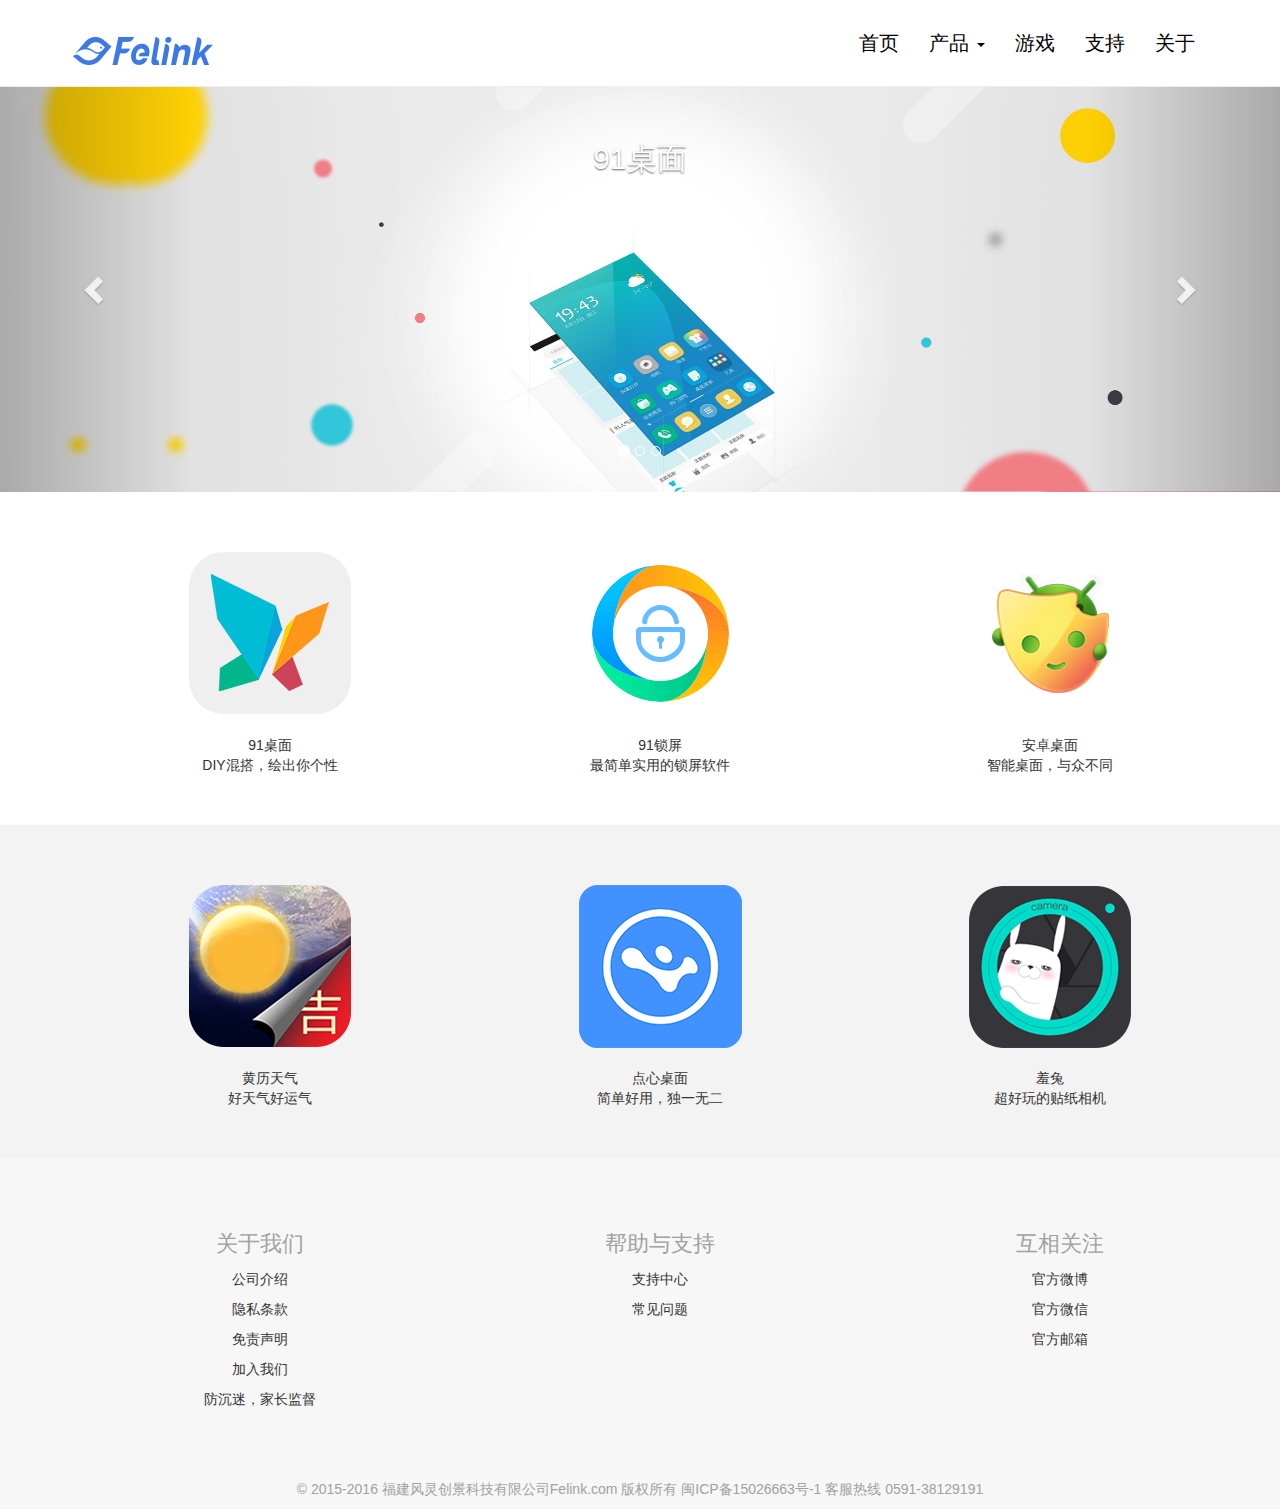
<file: index.html>
<!DOCTYPE html>
<html lang="en">
<head>
    <meta charset="UTF-8">
    <meta http-equiv="X-UA-Compatible" content="IE=edge">
    <meta name="viewport" content="width=device-width, initial-scale=1,user-scalable=no">
    <link rel="icon" href="img/mobile/felink-ico.png" type="image/x-icon">
    <title>风铃创景—灵动生活，连接你我-Home</title>
    <meta name="description" content="孙玉庆仿的91桌面-bootstrap网页">
    <!-- Bootstrap -->
    <link rel="stylesheet" href="css/main.css">
    <!--[if lt IE 9]>
    <script src="//cdn.bootcss.com/html5shiv/3.7.2/html5shiv.min.js"></script>
    <script src="//cdn.bootcss.com/respond.js/1.4.2/respond.min.js"></script>
    <![endif]-->
    <style>
        /*body{*/
            /*padding-top: 86px;*/
        /*}*/
        /*.download{
            position: absolute;
            display: inline-block;
            padding: 10px;
            font-size: 16px;
            text-align: center;
            background:#33DDE5;
            color: #fff;
            width:200px;
        }
        .download-android{
            top:28%;
            left: 34%;
        }
        .download-android>a{
            color: #fff;
        }
        .download-ios>a{
            color: #33DDE5;
        }
        .download-ios{
            top:28%;
            left: 54%;
            color: #33DDE5;
            background: #fff;
            border: 1px solid #33DDE5;
        }*/
        .title{
            position: absolute;
            top: 20%;
            left: 45%;
            font-size: 30px;
            color: #00b3ee;
        }
        .hi{
            float: left;
        }
    </style>
</head>
<body style="padding-top: 86px">
<!--HEADER-->
<header>
    <div class="navbar navbar-default navbar-static-top navbar-fixed-top " >
        <div class="container">
            <div class="navbar-header" >
                <!--汉堡包按钮-->
                <button
                        data-toggle="collapse"
                        data-target="#mynavbar"
                        class="navbar-toggle collapsed">
                    <span class="icon-bar"></span>
                    <span class="icon-bar"></span>
                    <span class="icon-bar"></span>
                </button>
                <a href="index.html" class="navbar-brand logo"
                   style="display:table-cell;vertical-align:middle">
                    <img alt="logo" src="img/Home/LOGO.png" />
                </a>
            </div>
            <div class="navbar-right collapse navbar-collapse" id="mynavbar" >
                <ul class="navbar-nav nav">
                    <li>
                        <a href="javascript:;">首页</a>
                    </li>
                    <li class="dropdown">
                        <a href="#" id="dropdownMenu1" data-toggle="dropdown">
                            产品
                            <span class="caret"></span>
                        </a>
                        <!--产品下面的下拉列表-->
                        <ul class="dropdown-menu"  role="menu" aria-labelledby="dropdownMenu1">
                            <li>
                                <a href="javacript:;">91桌面</a>
                            </li>
                            <li>
                                <a href="javacript:;">黄历天气</a>
                            </li>
                            <li>
                                <a href="javacript:;">91锁屏</a>
                            </li>
                            <li>
                                <a href="javacript:;">羞兔</a>
                            </li>
                            <li>
                                <a href="javacript:;">点心桌面</a>
                            </li>
                            <li>
                                <a href="javacript:;">Mobo 桌面</a>
                            </li>
                        </ul>
                    </li>
                    <li>
                        <a href="javascript:;">游戏</a>
                    </li>
                    <li>
                        <a href="support.html">支持</a>
                    </li>
                    <li>
                        <a href="about.html">关于</a>
                    </li>
                </ul>
            </div>
        </div>
    </div>
    <!--轮播图组件-->
    <div id="carousel-example-generic" class="carousel slide" data-ride="carousel">
        <!-- Indicators 轮播图下方索引圆圈-->
        <ol class="carousel-indicators" >
            <li data-target="#carousel-example-generic" data-slide-to="0" class="active"></li>
            <li data-target="#carousel-example-generic" data-slide-to="1"></li>
            <li data-target="#carousel-example-generic" data-slide-to="2"></li>
        </ol>

        <!-- Wrapper for slides 轮播大图-->
        <div class="carousel-inner" role="listbox" style="position: relative">
            <div class="item active">
                <img src="img/carouse/zm_b1.jpg"  >
                <div class="carousel-caption" style="position: absolute;top: 4%;">
                    <h2>91桌面</h2>
                    <!--<p>海量主题 个性混搭 八面玲珑 面面俱到</p>-->
                </div>
            </div>
            <div class="item">
                <img src="img/carouse/sp_b1.jpg" >
                <div class="carousel-caption" style="position: absolute;top: 4%;">
                    <h2>91锁屏</h2>
                    <!--<p>最简单实用的锁屏软件</p>-->
                </div>
            </div>
            <div class="item">
                <img src="img/carouse/tq_b1.jpg">
                <div class="carousel-caption" style="position: absolute;top: 4%;">
                    <h2>黄历天气</h2>
                    <!--<p>好天气 好运气</p>-->
                </div>
            </div>
        </div>

        <!-- Controls 轮播左右控制组件-->
        <a class="left carousel-control" href="#carousel-example-generic" role="button" data-slide="prev">
            <span class="glyphicon glyphicon-chevron-left"></span>
            <span class="sr-only">Previous</span>
        </a>
        <a class="right carousel-control" href="#carousel-example-generic" role="button" data-slide="next">
            <span class="glyphicon glyphicon-chevron-right"></span>
            <span class="sr-only">Next</span>
        </a>
    </div>
</header>
<!--content-->
<main>
    <section class="sec1">
        <div class="container  text-center ">
            <div class="row">
                <div class="col-md-4 col-sm-4 col-xs-12">
                    <ul class="icon-lists">
                        <li class="icon">
                            <div class="icon_a">
                                <a href="javascript:;">
                                    <img src="img/Home/index_ico1.png" >
                                    <br><br>
                                    <a href="javascript:;">91桌面<br>DIY混搭，绘出你个性</a>
                                </a>
                            </div>
                        </li>
                    </ul>
                </div>
                <div class="col-md-4 col-sm-4 col-xs-12">
                    <ul class="icon-lists">
                        <li class="icon">
                            <div class="icon_a">
                                <a href="javascript:;">
                                    <img src="img/Home/index_ico2.png" >
                                    <br><br>
                                    <a href="javascript:;">91锁屏 <br>最简单实用的锁屏软件</a>
                                </a>
                            </div>
                        </li>
                    </ul>
                </div>
                <div class="col-md-4 col-sm-4 col-xs-12">
                    <ul class="icon-lists">
                        <li class="icon">
                            <div class="icon_a">
                                <a href="javascript:;">
                                    <img src="img/Home/index_ico3.png" >
                                    <br><br>
                                    <a href="javascript:;">安卓桌面<br>智能桌面，与众不同</a>
                                </a>
                            </div>
                        </li>
                    </ul>
                </div>
            </div>
        </div>
    </section>

    <section class="sec2">
        <div class="container text-center">
            <div class="row">
                <div class="col-md-4 col-sm-4 col-xs-12">
                    <ul class="icon-lists">
                        <li class="icon">
                            <div class="icon_a">
                                <a href="javascript:;">
                                    <img src="img/Home/index_ico4.png">
                                    <br><br>
                                    <a href="javascript:;">黄历天气<br> 好天气好运气</a>
                                </a>
                            </div>
                        </li>
                    </ul>
                </div>
                <div class="col-md-4 col-sm-4 col-xs-12">
                    <ul class="icon-lists">
                        <li class="icon">
                            <div class="icon_a">
                                <a href="javascript:;">
                                    <img src="img/Home/index_icon5.png" >
                                    <br><br>
                                    <a href="javascript:;">点心桌面<br/>简单好用，独一无二</a>
                                </a>
                            </div>
                        </li>
                    </ul>
                </div>
                <div class="col-md-4 col-sm-4 col-xs-12">
                    <ul class="icon-lists">
                        <li class="icon">
                            <div class="icon_a">
                                <a href="javascript:;">
                                    <img src="img/Home/index_ico6.png" >
                                    <br><br>
                                    <a href="javascript:;">羞兔<br/>超好玩的贴纸相机</a>
                                </a>
                            </div>
                        </li>
                    </ul>
                </div>
            </div>
        </div>
    </section>
</main>
<!--footer-->
<footer>
<div class="footer-wrapper">
    <div class="container">
        <div class="row">
            <div class="col-md-4 col-sm-4 col-xs-12">
                <ul class="about text-center footer-text ">
                    <li><span>关于我们</span></li>
                    <li><a href="javascript:;">公司介绍</a></li>
                    <li><a href="javascript:;">隐私条款</a></li>
                    <li><a href="javascript:;">免责声明</a></li>
                    <li><a href="javascript:;">加入我们</a></li>
                    <li><a href="javascript:;">防沉迷，家长监督</a></li>
                </ul>
            </div>
            <div class="col-md-4 col-sm-4 col-xs-12 footer-text">
                <ul class="support text-center">
                    <li><span>帮助与支持</span></li>
                    <li><a href="javascript:;">支持中心</a></li>
                    <li><a href="javascript:;">常见问题</a></li>
                </ul>
            </div>
            <div class="col-md-4 col-sm-4 col-xs-12 footer-text">
                <ul class="partners text-center">
                    <li><span>互相关注</span></li>
                    <li><a href="javascript:;">官方微博</a></li>
                    <li><a href="javascript:;">官方微信</a></li>
                    <li><a href="javascript:;">官方邮箱</a></li>
                </ul>
            </div>
        </div>

    </div>
    <div class="copyright text-center">
        <p style="font-size:14px;">&copy; 2015-2016  福建风灵创景科技有限公司Felink.com 版权所有 闽ICP备15026663号-1 客服热线 0591-38129191</p>
    </div>
</div>
</footer>

<!--bootlint-->
<!-- <script src="//cdn.bootcss.com/jquery/1.11.3/jquery.min.js"></script> -->
<script src='js/jquery.min.js'></script>
<script src="js/bootstrap.js"></script>
</body>
</html>
</file>
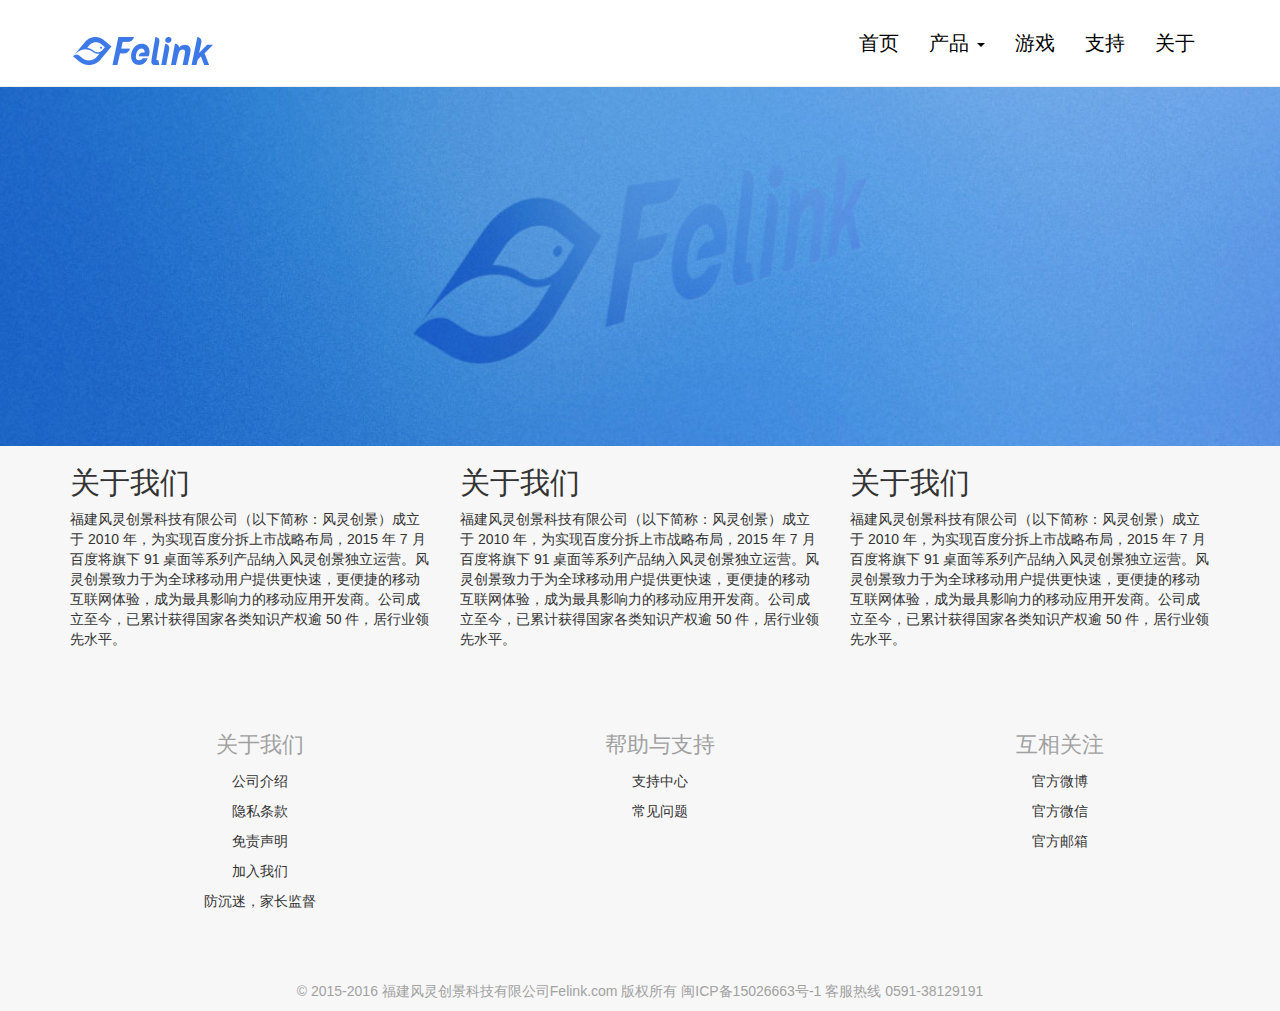
<file: about.html>
<!DOCTYPE html>
<html lang="en">
<head>
    <meta charset="UTF-8">
    <meta http-equiv="X-UA-Compatible" content="IE=edge">
    <meta name="viewport" content="width=device-width, initial-scale=1,user-scalable=no">
    <!-- 上述3个meta标签*必须*放在最前面，任何其他内容都*必须*跟随其后！ -->
    <link rel="icon" href="img/mobile/felink-ico.png" type="image/x-icon">
    <title>风铃创景—灵动生活，连接你我-Home</title>
    <meta name="description" content="孙玉庆仿的91桌面-bootstrap网页">
    <!-- Bootstrap -->
    <link rel="stylesheet" href="css/main.css">
    <!--[if lt IE 9]>
    <script src="//cdn.bootcss.com/html5shiv/3.7.2/html5shiv.min.js"></script>
    <script src="//cdn.bootcss.com/respond.js/1.4.2/respond.min.js"></script>
    <![endif]-->
    <style>
        body{
            padding-top: 86px;
        }
        .title{
            position: absolute;
            top: 20%;
            left: 45%;
            font-size: 30px;
            color: #00b3ee;
        }
        .hi{
            float: left;
        }
    </style>
</head>
<body>
<!--HEADER-->
<header>
    <div class="navbar navbar-default navbar-static-top navbar-fixed-top">
        <div class="container">
            <div class="navbar-header" >
                <!--汉堡包按钮-->
                <button
                        data-toggle="collapse"
                        data-target="#mynavbar"
                        class="navbar-toggle collapsed">
                    <span class="icon-bar"></span>
                    <span class="icon-bar"></span>
                    <span class="icon-bar"></span>
                </button>
                <a href="index.html" class="navbar-brand logo"
                   style="display:table-cell;vertical-align:middle">
                    <img alt="logo" src="img/Home/LOGO.png" />
                </a>
            </div>
            <div class="navbar-right collapse navbar-collapse" id="mynavbar">
                <ul class="navbar-nav nav">
                    <li>
                        <a href="index.html">首页</a>
                    </li>
                    <li class="dropdown">
                        <a href="#" id="dropdownMenu1" data-toggle="dropdown">
                            产品
                            <span class="caret"></span>
                        </a>
                        <!--产品下面的下拉列表-->
                        <ul class="dropdown-menu"  role="menu" aria-labelledby="dropdownMenu1">
                            <li>
                                <a href="javacript:;">91桌面</a>
                            </li>
                            <li>
                                <a href="javacript:;">黄历天气</a>
                            </li>
                            <li>
                                <a href="javacript:;">91锁屏</a>
                            </li>
                            <li>
                                <a href="javacript:;">羞兔</a>
                            </li>
                            <li>
                                <a href="javacript:;">点心桌面</a>
                            </li>
                            <li>
                                <a href="javacript:;">Mobo 桌面</a>
                            </li>
                        </ul>
                    </li>
                    <li>
                        <a href="javascript:;">游戏</a>
                    </li>
                    <li>
                        <a href="support.html">支持</a>
                    </li>
                    <li>
                        <a href="about.html">关于</a>
                    </li>
                </ul>
            </div>
        </div>
    </div>
</header>
<!--content-->
<main>
    <img src="img/support/About-US.jpg" width="100%" >
    <section>
        <div class="container">
            <div class="row">
                <div class="col-md-4 col-sm-4 col-xs-12">
                    <h2>关于我们</h2>
                    <p>福建风灵创景科技有限公司（以下简称：风灵创景）成立于 2010 年，为实现百度分拆上市战略布局，2015 年 7 月百度将旗下 91
                        桌面等系列产品纳入风灵创景独立运营。风灵创景致力于为全球移动用户提供更快速，更便捷的移动互联网体验，成为最具影响力的移动应用开发商。公司成立至今，已累计获得国家各类知识产权逾
                        50 件，居行业领先水平。</p>
                </div>
                <div class="col-md-4 col-sm-4 col-xs-12">
                    <h2>关于我们</h2>
                    <p>福建风灵创景科技有限公司（以下简称：风灵创景）成立于 2010 年，为实现百度分拆上市战略布局，2015 年 7 月百度将旗下 91
                        桌面等系列产品纳入风灵创景独立运营。风灵创景致力于为全球移动用户提供更快速，更便捷的移动互联网体验，成为最具影响力的移动应用开发商。公司成立至今，已累计获得国家各类知识产权逾
                        50 件，居行业领先水平。</p>
                </div>
                <div class="col-md-4 col-sm-4 col-xs-12">
                    <h2>关于我们</h2>
                    <p>福建风灵创景科技有限公司（以下简称：风灵创景）成立于 2010 年，为实现百度分拆上市战略布局，2015 年 7 月百度将旗下 91
                        桌面等系列产品纳入风灵创景独立运营。风灵创景致力于为全球移动用户提供更快速，更便捷的移动互联网体验，成为最具影响力的移动应用开发商。公司成立至今，已累计获得国家各类知识产权逾
                        50 件，居行业领先水平。</p>
                </div>
            </div>
        </div>
    </section>
</main>
<!--footer-->
<footer>
    <div class="footer-wrapper">
        <div class="container">
            <div class="row">
                <div class="col-md-4 col-sm-4 col-xs-12">
                    <ul class="about text-center footer-text ">
                        <li><span>关于我们</span></li>
                        <li><a href="javascript:;">公司介绍</a></li>
                        <li><a href="javascript:;">隐私条款</a></li>
                        <li><a href="javascript:;">免责声明</a></li>
                        <li><a href="javascript:;">加入我们</a></li>
                        <li><a href="javascript:;">防沉迷，家长监督</a></li>
                    </ul>
                </div>
                <div class="col-md-4 col-sm-4 col-xs-12 footer-text">
                    <ul class="support text-center">
                        <li><span>帮助与支持</span></li>
                        <li><a href="javascript:;">支持中心</a></li>
                        <li><a href="javascript:;">常见问题</a></li>
                    </ul>
                </div>
                <div class="col-md-4 col-sm-4 col-xs-12 footer-text">
                    <ul class="partners text-center">
                        <li><span>互相关注</span></li>
                        <li><a href="javascript:;">官方微博</a></li>
                        <li><a href="javascript:;">官方微信</a></li>
                        <li><a href="javascript:;">官方邮箱</a></li>
                    </ul>
                </div>
            </div>

        </div>
        <div class="copyright text-center">
            <p style="font-size:14px;">&copy; 2015-2016  福建风灵创景科技有限公司Felink.com 版权所有 闽ICP备15026663号-1 客服热线 0591-38129191</p>
        </div>
    </div>
</footer>

<script src='js/jquery.min.js'></script>
<script src="js/bootstrap.js"></script>
</body>
</html>
</file>
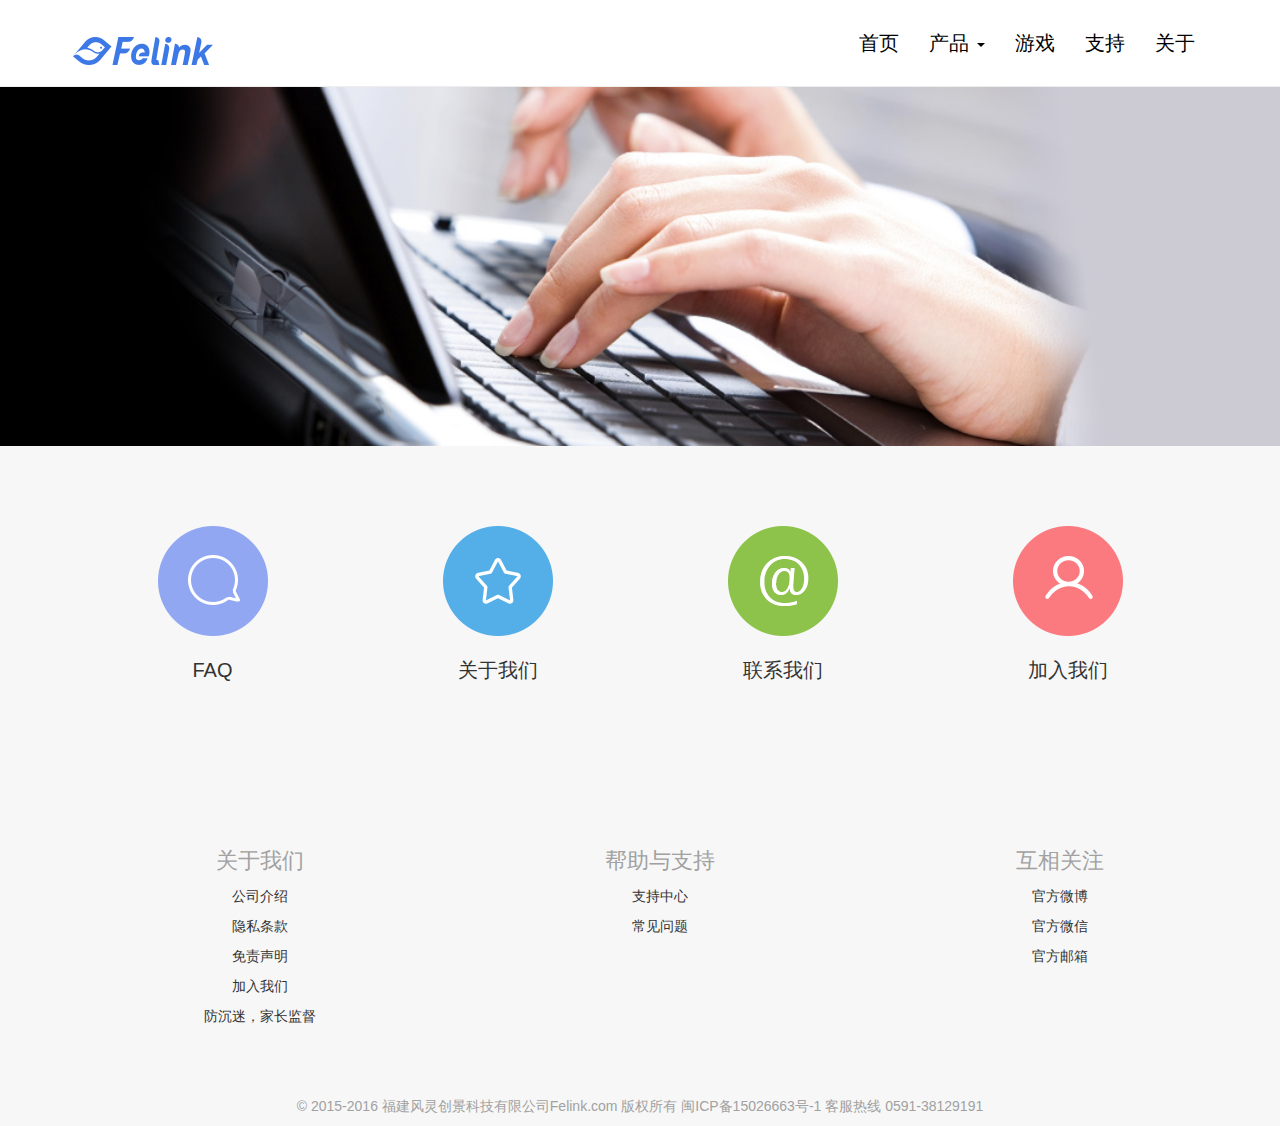
<file: support.html>
<!DOCTYPE html>
<html lang="en">
<head>
    <meta charset="UTF-8">
    <meta http-equiv="X-UA-Compatible" content="IE=edge">
    <meta name="viewport" content="width=device-width, initial-scale=1,user-scalable=no">
    <link rel="icon" href="img/mobile/felink-ico.png" type="image/x-icon">
    <title>风铃创景—灵动生活，连接你我-Home</title>
    <meta name="description" content="孙玉庆仿的91桌面-bootstrap网页">
    <!-- Bootstrap -->
    <link rel="stylesheet" href="css/main.css">
    <!--[if lt IE 9]>
    <script src="//cdn.bootcss.com/html5shiv/3.7.2/html5shiv.min.js"></script>
    <script src="//cdn.bootcss.com/respond.js/1.4.2/respond.min.js"></script>
    <![endif]-->
    <style>
        body{
            padding-top: 86px;
        }
        .title{
            position: absolute;
            top: 20%;
            left: 45%;
            font-size: 30px;
            color: #00b3ee;
        }
        .hi{
            float: left;
        }
        .text{
            margin-top: 20px;
            /*font-weight: 900;*/
            font-size:20px;
        }
    </style>
</head>
<body>
<!--HEADER-->
<header>
    <div class="navbar navbar-default navbar-static-top navbar-fixed-top">
        <div class="container">
            <div class="navbar-header" >
                <!--汉堡包按钮-->
                <button
                        data-toggle="collapse"
                        data-target="#mynavbar"
                        class="navbar-toggle collapsed">
                    <span class="icon-bar"></span>
                    <span class="icon-bar"></span>
                    <span class="icon-bar"></span>
                </button>
                <a href="index.html" class="navbar-brand logo"
                   style="display:table-cell;vertical-align:middle">
                    <img alt="logo" src="img/Home/LOGO.png" />
                </a>
            </div>
            <div class="navbar-right collapse navbar-collapse" id="mynavbar">
                <ul class="navbar-nav nav">
                    <li>
                        <a href="index.html">首页</a>
                    </li>
                    <li class="dropdown">
                        <a href="#" id="dropdownMenu1" data-toggle="dropdown">
                            产品
                            <span class="caret"></span>
                        </a>
                        <!--产品下面的下拉列表-->
                        <ul class="dropdown-menu"  role="menu" aria-labelledby="dropdownMenu1">
                            <li>
                                <a href="javacript:;">91桌面</a>
                            </li>
                            <li>
                                <a href="javacript:;">黄历天气</a>
                            </li>
                            <li>
                                <a href="javacript:;">91锁屏</a>
                            </li>
                            <li>
                                <a href="javacript:;">羞兔</a>
                            </li>
                            <li>
                                <a href="javacript:;">点心桌面</a>
                            </li>
                            <li>
                                <a href="javacript:;">Mobo 桌面</a>
                            </li>
                        </ul>
                    </li>
                    <li>
                        <a href="javascript:;">游戏</a>
                    </li>
                    <li>
                        <a href="support.html">支持</a>
                    </li>
                    <li>
                        <a href="about.html">关于</a>
                    </li>
                </ul>
            </div>
        </div>
    </div>
</header>
<!--content-->
<main>
    <img src="img/support/support-head1.jpg" width="100%" >
    <section>
        <div class="container">
            <div class="row text-center" style="margin: 80px 0">
                <div class="col-md-3 col-sm-3 col-xs-6">
                    <img src="img/support/faq.png" alt="">
                    <p class="text">FAQ</p>
                </div>
                <div class="col-md-3 col-sm-3 col-xs-6">
                    <img src="img/support/aboutus.png" alt="">
                    <p class="text">关于我们</p>
                </div>
                <div class="col-md-3 col-sm-3 col-xs-6">
                    <img src="img/support/contactus.png" alt="">
                    <p class="text" >联系我们</p>
                </div>
                <div class="col-md-3 col-sm-3 col-xs-6">
                    <img src="img/support/join.png" alt="">
                    <p class="text">加入我们</p>
                </div>
            </div>
        </div>
    </section>
</main>
<!--footer-->
<footer>
    <div class="footer-wrapper">
        <div class="container">
            <div class="row">
                <div class="col-md-4 col-sm-4 col-xs-12">
                    <ul class="about text-center footer-text ">
                        <li><span>关于我们</span></li>
                        <li><a href="javascript:;">公司介绍</a></li>
                        <li><a href="javascript:;">隐私条款</a></li>
                        <li><a href="javascript:;">免责声明</a></li>
                        <li><a href="javascript:;">加入我们</a></li>
                        <li><a href="javascript:;">防沉迷，家长监督</a></li>
                    </ul>
                </div>
                <div class="col-md-4 col-sm-4 col-xs-12 footer-text">
                    <ul class="support text-center">
                        <li><span>帮助与支持</span></li>
                        <li><a href="javascript:;">支持中心</a></li>
                        <li><a href="javascript:;">常见问题</a></li>
                    </ul>
                </div>
                <div class="col-md-4 col-sm-4 col-xs-12 footer-text">
                    <ul class="partners text-center">
                        <li><span>互相关注</span></li>
                        <li><a href="javascript:;">官方微博</a></li>
                        <li><a href="javascript:;">官方微信</a></li>
                        <li><a href="javascript:;">官方邮箱</a></li>
                    </ul>
                </div>
            </div>

        </div>
        <div class="copyright text-center">
            <p style="font-size:14px;">&copy; 2015-2016  福建风灵创景科技有限公司Felink.com 版权所有 闽ICP备15026663号-1 客服热线 0591-38129191</p>
        </div>
    </div>
</footer>

<script src='js/jquery.min.js'></script>
<script src="js/bootstrap.js"></script>
</body>
</html>
</file>
<file: css/main.css>
/*---bootstrap样式---*/
/*!
 * Bootstrap v3.3.5 (http://getbootstrap.com)
 * Copyright 2011-2015 Twitter, Inc.
 * Licensed under MIT (https://github.com/twbs/bootstrap/blob/master/LICENSE)
 */
/*! normalize.css v3.0.3 | MIT License | github.com/necolas/normalize.css */
html {
  font-family: sans-serif;
  -ms-text-size-adjust: 100%;
  -webkit-text-size-adjust: 100%;
}
body {
  margin: 0;
}
article,
aside,
details,
figcaption,
figure,
footer,
header,
hgroup,
main,
menu,
nav,
section,
summary {
  display: block;
}
audio,
canvas,
progress,
video {
  display: inline-block;
  vertical-align: baseline;
}
audio:not([controls]) {
  display: none;
  height: 0;
}
[hidden],
template {
  display: none;
}
a {
  background-color: transparent;
}
a:active,
a:hover {
  outline: 0;
}
abbr[title] {
  border-bottom: 1px dotted;
}
b,
strong {
  font-weight: bold;
}
dfn {
  font-style: italic;
}
h1 {
  font-size: 2em;
  margin: 0.67em 0;
}
mark {
  background: #ff0;
  color: #000;
}
small {
  font-size: 80%;
}
sub,
sup {
  font-size: 75%;
  line-height: 0;
  position: relative;
  vertical-align: baseline;
}
sup {
  top: -0.5em;
}
sub {
  bottom: -0.25em;
}
img {
  border: 0;
}
svg:not(:root) {
  overflow: hidden;
}
figure {
  margin: 1em 40px;
}
hr {
  box-sizing: content-box;
  height: 0;
}
pre {
  overflow: auto;
}
code,
kbd,
pre,
samp {
  font-family: monospace, monospace;
  font-size: 1em;
}
button,
input,
optgroup,
select,
textarea {
  color: inherit;
  font: inherit;
  margin: 0;
}
button {
  overflow: visible;
}
button,
select {
  text-transform: none;
}
button,
html input[type="button"],
input[type="reset"],
input[type="submit"] {
  -webkit-appearance: button;
  cursor: pointer;
}
button[disabled],
html input[disabled] {
  cursor: default;
}
button::-moz-focus-inner,
input::-moz-focus-inner {
  border: 0;
  padding: 0;
}
input {
  line-height: normal;
}
input[type="checkbox"],
input[type="radio"] {
  box-sizing: border-box;
  padding: 0;
}
input[type="number"]::-webkit-inner-spin-button,
input[type="number"]::-webkit-outer-spin-button {
  height: auto;
}
input[type="search"] {
  -webkit-appearance: textfield;
  box-sizing: content-box;
}
input[type="search"]::-webkit-search-cancel-button,
input[type="search"]::-webkit-search-decoration {
  -webkit-appearance: none;
}
fieldset {
  border: 1px solid #c0c0c0;
  margin: 0 2px;
  padding: 0.35em 0.625em 0.75em;
}
legend {
  border: 0;
  padding: 0;
}
textarea {
  overflow: auto;
}
optgroup {
  font-weight: bold;
}
table {
  border-collapse: collapse;
  border-spacing: 0;
}
td,
th {
  padding: 0;
}
@font-face {
  font-family: 'Glyphicons Halflings';
  src: url('../fonts/glyphicons-halflings-regular.eot');
  src: url('../fonts/glyphicons-halflings-regular.eot?#iefix') format('embedded-opentype'), url('../fonts/glyphicons-halflings-regular.woff2') format('woff2'), url('../fonts/glyphicons-halflings-regular.woff') format('woff'), url('../fonts/glyphicons-halflings-regular.ttf') format('truetype'), url('../fonts/glyphicons-halflings-regular.svg#glyphicons_halflingsregular') format('svg');
}
.glyphicon {
  position: relative;
  top: 1px;
  display: inline-block;
  font-family: 'Glyphicons Halflings';
  font-style: normal;
  font-weight: normal;
  line-height: 1;
  -webkit-font-smoothing: antialiased;
  -moz-osx-font-smoothing: grayscale;
}
.glyphicon-asterisk:before {
  content: "\2a";
}
.glyphicon-plus:before {
  content: "\2b";
}
.glyphicon-euro:before,
.glyphicon-eur:before {
  content: "\20ac";
}
.glyphicon-minus:before {
  content: "\2212";
}
.glyphicon-cloud:before {
  content: "\2601";
}
.glyphicon-envelope:before {
  content: "\2709";
}
.glyphicon-pencil:before {
  content: "\270f";
}
.glyphicon-glass:before {
  content: "\e001";
}
.glyphicon-music:before {
  content: "\e002";
}
.glyphicon-search:before {
  content: "\e003";
}
.glyphicon-heart:before {
  content: "\e005";
}
.glyphicon-star:before {
  content: "\e006";
}
.glyphicon-star-empty:before {
  content: "\e007";
}
.glyphicon-user:before {
  content: "\e008";
}
.glyphicon-film:before {
  content: "\e009";
}
.glyphicon-th-large:before {
  content: "\e010";
}
.glyphicon-th:before {
  content: "\e011";
}
.glyphicon-th-list:before {
  content: "\e012";
}
.glyphicon-ok:before {
  content: "\e013";
}
.glyphicon-remove:before {
  content: "\e014";
}
.glyphicon-zoom-in:before {
  content: "\e015";
}
.glyphicon-zoom-out:before {
  content: "\e016";
}
.glyphicon-off:before {
  content: "\e017";
}
.glyphicon-signal:before {
  content: "\e018";
}
.glyphicon-cog:before {
  content: "\e019";
}
.glyphicon-trash:before {
  content: "\e020";
}
.glyphicon-home:before {
  content: "\e021";
}
.glyphicon-file:before {
  content: "\e022";
}
.glyphicon-time:before {
  content: "\e023";
}
.glyphicon-road:before {
  content: "\e024";
}
.glyphicon-download-alt:before {
  content: "\e025";
}
.glyphicon-download:before {
  content: "\e026";
}
.glyphicon-upload:before {
  content: "\e027";
}
.glyphicon-inbox:before {
  content: "\e028";
}
.glyphicon-play-circle:before {
  content: "\e029";
}
.glyphicon-repeat:before {
  content: "\e030";
}
.glyphicon-refresh:before {
  content: "\e031";
}
.glyphicon-list-alt:before {
  content: "\e032";
}
.glyphicon-lock:before {
  content: "\e033";
}
.glyphicon-flag:before {
  content: "\e034";
}
.glyphicon-headphones:before {
  content: "\e035";
}
.glyphicon-volume-off:before {
  content: "\e036";
}
.glyphicon-volume-down:before {
  content: "\e037";
}
.glyphicon-volume-up:before {
  content: "\e038";
}
.glyphicon-qrcode:before {
  content: "\e039";
}
.glyphicon-barcode:before {
  content: "\e040";
}
.glyphicon-tag:before {
  content: "\e041";
}
.glyphicon-tags:before {
  content: "\e042";
}
.glyphicon-book:before {
  content: "\e043";
}
.glyphicon-bookmark:before {
  content: "\e044";
}
.glyphicon-print:before {
  content: "\e045";
}
.glyphicon-camera:before {
  content: "\e046";
}
.glyphicon-font:before {
  content: "\e047";
}
.glyphicon-bold:before {
  content: "\e048";
}
.glyphicon-italic:before {
  content: "\e049";
}
.glyphicon-text-height:before {
  content: "\e050";
}
.glyphicon-text-width:before {
  content: "\e051";
}
.glyphicon-align-left:before {
  content: "\e052";
}
.glyphicon-align-center:before {
  content: "\e053";
}
.glyphicon-align-right:before {
  content: "\e054";
}
.glyphicon-align-justify:before {
  content: "\e055";
}
.glyphicon-list:before {
  content: "\e056";
}
.glyphicon-indent-left:before {
  content: "\e057";
}
.glyphicon-indent-right:before {
  content: "\e058";
}
.glyphicon-facetime-video:before {
  content: "\e059";
}
.glyphicon-picture:before {
  content: "\e060";
}
.glyphicon-map-marker:before {
  content: "\e062";
}
.glyphicon-adjust:before {
  content: "\e063";
}
.glyphicon-tint:before {
  content: "\e064";
}
.glyphicon-edit:before {
  content: "\e065";
}
.glyphicon-share:before {
  content: "\e066";
}
.glyphicon-check:before {
  content: "\e067";
}
.glyphicon-move:before {
  content: "\e068";
}
.glyphicon-step-backward:before {
  content: "\e069";
}
.glyphicon-fast-backward:before {
  content: "\e070";
}
.glyphicon-backward:before {
  content: "\e071";
}
.glyphicon-play:before {
  content: "\e072";
}
.glyphicon-pause:before {
  content: "\e073";
}
.glyphicon-stop:before {
  content: "\e074";
}
.glyphicon-forward:before {
  content: "\e075";
}
.glyphicon-fast-forward:before {
  content: "\e076";
}
.glyphicon-step-forward:before {
  content: "\e077";
}
.glyphicon-eject:before {
  content: "\e078";
}
.glyphicon-chevron-left:before {
  content: "\e079";
}
.glyphicon-chevron-right:before {
  content: "\e080";
}
.glyphicon-plus-sign:before {
  content: "\e081";
}
.glyphicon-minus-sign:before {
  content: "\e082";
}
.glyphicon-remove-sign:before {
  content: "\e083";
}
.glyphicon-ok-sign:before {
  content: "\e084";
}
.glyphicon-question-sign:before {
  content: "\e085";
}
.glyphicon-info-sign:before {
  content: "\e086";
}
.glyphicon-screenshot:before {
  content: "\e087";
}
.glyphicon-remove-circle:before {
  content: "\e088";
}
.glyphicon-ok-circle:before {
  content: "\e089";
}
.glyphicon-ban-circle:before {
  content: "\e090";
}
.glyphicon-arrow-left:before {
  content: "\e091";
}
.glyphicon-arrow-right:before {
  content: "\e092";
}
.glyphicon-arrow-up:before {
  content: "\e093";
}
.glyphicon-arrow-down:before {
  content: "\e094";
}
.glyphicon-share-alt:before {
  content: "\e095";
}
.glyphicon-resize-full:before {
  content: "\e096";
}
.glyphicon-resize-small:before {
  content: "\e097";
}
.glyphicon-exclamation-sign:before {
  content: "\e101";
}
.glyphicon-gift:before {
  content: "\e102";
}
.glyphicon-leaf:before {
  content: "\e103";
}
.glyphicon-fire:before {
  content: "\e104";
}
.glyphicon-eye-open:before {
  content: "\e105";
}
.glyphicon-eye-close:before {
  content: "\e106";
}
.glyphicon-warning-sign:before {
  content: "\e107";
}
.glyphicon-plane:before {
  content: "\e108";
}
.glyphicon-calendar:before {
  content: "\e109";
}
.glyphicon-random:before {
  content: "\e110";
}
.glyphicon-comment:before {
  content: "\e111";
}
.glyphicon-magnet:before {
  content: "\e112";
}
.glyphicon-chevron-up:before {
  content: "\e113";
}
.glyphicon-chevron-down:before {
  content: "\e114";
}
.glyphicon-retweet:before {
  content: "\e115";
}
.glyphicon-shopping-cart:before {
  content: "\e116";
}
.glyphicon-folder-close:before {
  content: "\e117";
}
.glyphicon-folder-open:before {
  content: "\e118";
}
.glyphicon-resize-vertical:before {
  content: "\e119";
}
.glyphicon-resize-horizontal:before {
  content: "\e120";
}
.glyphicon-hdd:before {
  content: "\e121";
}
.glyphicon-bullhorn:before {
  content: "\e122";
}
.glyphicon-bell:before {
  content: "\e123";
}
.glyphicon-certificate:before {
  content: "\e124";
}
.glyphicon-thumbs-up:before {
  content: "\e125";
}
.glyphicon-thumbs-down:before {
  content: "\e126";
}
.glyphicon-hand-right:before {
  content: "\e127";
}
.glyphicon-hand-left:before {
  content: "\e128";
}
.glyphicon-hand-up:before {
  content: "\e129";
}
.glyphicon-hand-down:before {
  content: "\e130";
}
.glyphicon-circle-arrow-right:before {
  content: "\e131";
}
.glyphicon-circle-arrow-left:before {
  content: "\e132";
}
.glyphicon-circle-arrow-up:before {
  content: "\e133";
}
.glyphicon-circle-arrow-down:before {
  content: "\e134";
}
.glyphicon-globe:before {
  content: "\e135";
}
.glyphicon-wrench:before {
  content: "\e136";
}
.glyphicon-tasks:before {
  content: "\e137";
}
.glyphicon-filter:before {
  content: "\e138";
}
.glyphicon-briefcase:before {
  content: "\e139";
}
.glyphicon-fullscreen:before {
  content: "\e140";
}
.glyphicon-dashboard:before {
  content: "\e141";
}
.glyphicon-paperclip:before {
  content: "\e142";
}
.glyphicon-heart-empty:before {
  content: "\e143";
}
.glyphicon-link:before {
  content: "\e144";
}
.glyphicon-phone:before {
  content: "\e145";
}
.glyphicon-pushpin:before {
  content: "\e146";
}
.glyphicon-usd:before {
  content: "\e148";
}
.glyphicon-gbp:before {
  content: "\e149";
}
.glyphicon-sort:before {
  content: "\e150";
}
.glyphicon-sort-by-alphabet:before {
  content: "\e151";
}
.glyphicon-sort-by-alphabet-alt:before {
  content: "\e152";
}
.glyphicon-sort-by-order:before {
  content: "\e153";
}
.glyphicon-sort-by-order-alt:before {
  content: "\e154";
}
.glyphicon-sort-by-attributes:before {
  content: "\e155";
}
.glyphicon-sort-by-attributes-alt:before {
  content: "\e156";
}
.glyphicon-unchecked:before {
  content: "\e157";
}
.glyphicon-expand:before {
  content: "\e158";
}
.glyphicon-collapse-down:before {
  content: "\e159";
}
.glyphicon-collapse-up:before {
  content: "\e160";
}
.glyphicon-log-in:before {
  content: "\e161";
}
.glyphicon-flash:before {
  content: "\e162";
}
.glyphicon-log-out:before {
  content: "\e163";
}
.glyphicon-new-window:before {
  content: "\e164";
}
.glyphicon-record:before {
  content: "\e165";
}
.glyphicon-save:before {
  content: "\e166";
}
.glyphicon-open:before {
  content: "\e167";
}
.glyphicon-saved:before {
  content: "\e168";
}
.glyphicon-import:before {
  content: "\e169";
}
.glyphicon-export:before {
  content: "\e170";
}
.glyphicon-send:before {
  content: "\e171";
}
.glyphicon-floppy-disk:before {
  content: "\e172";
}
.glyphicon-floppy-saved:before {
  content: "\e173";
}
.glyphicon-floppy-remove:before {
  content: "\e174";
}
.glyphicon-floppy-save:before {
  content: "\e175";
}
.glyphicon-floppy-open:before {
  content: "\e176";
}
.glyphicon-credit-card:before {
  content: "\e177";
}
.glyphicon-transfer:before {
  content: "\e178";
}
.glyphicon-cutlery:before {
  content: "\e179";
}
.glyphicon-header:before {
  content: "\e180";
}
.glyphicon-compressed:before {
  content: "\e181";
}
.glyphicon-earphone:before {
  content: "\e182";
}
.glyphicon-phone-alt:before {
  content: "\e183";
}
.glyphicon-tower:before {
  content: "\e184";
}
.glyphicon-stats:before {
  content: "\e185";
}
.glyphicon-sd-video:before {
  content: "\e186";
}
.glyphicon-hd-video:before {
  content: "\e187";
}
.glyphicon-subtitles:before {
  content: "\e188";
}
.glyphicon-sound-stereo:before {
  content: "\e189";
}
.glyphicon-sound-dolby:before {
  content: "\e190";
}
.glyphicon-sound-5-1:before {
  content: "\e191";
}
.glyphicon-sound-6-1:before {
  content: "\e192";
}
.glyphicon-sound-7-1:before {
  content: "\e193";
}
.glyphicon-copyright-mark:before {
  content: "\e194";
}
.glyphicon-registration-mark:before {
  content: "\e195";
}
.glyphicon-cloud-download:before {
  content: "\e197";
}
.glyphicon-cloud-upload:before {
  content: "\e198";
}
.glyphicon-tree-conifer:before {
  content: "\e199";
}
.glyphicon-tree-deciduous:before {
  content: "\e200";
}
.glyphicon-cd:before {
  content: "\e201";
}
.glyphicon-save-file:before {
  content: "\e202";
}
.glyphicon-open-file:before {
  content: "\e203";
}
.glyphicon-level-up:before {
  content: "\e204";
}
.glyphicon-copy:before {
  content: "\e205";
}
.glyphicon-paste:before {
  content: "\e206";
}
.glyphicon-alert:before {
  content: "\e209";
}
.glyphicon-equalizer:before {
  content: "\e210";
}
.glyphicon-king:before {
  content: "\e211";
}
.glyphicon-queen:before {
  content: "\e212";
}
.glyphicon-pawn:before {
  content: "\e213";
}
.glyphicon-bishop:before {
  content: "\e214";
}
.glyphicon-knight:before {
  content: "\e215";
}
.glyphicon-baby-formula:before {
  content: "\e216";
}
.glyphicon-tent:before {
  content: "\26fa";
}
.glyphicon-blackboard:before {
  content: "\e218";
}
.glyphicon-bed:before {
  content: "\e219";
}
.glyphicon-apple:before {
  content: "\f8ff";
}
.glyphicon-erase:before {
  content: "\e221";
}
.glyphicon-hourglass:before {
  content: "\231b";
}
.glyphicon-lamp:before {
  content: "\e223";
}
.glyphicon-duplicate:before {
  content: "\e224";
}
.glyphicon-piggy-bank:before {
  content: "\e225";
}
.glyphicon-scissors:before {
  content: "\e226";
}
.glyphicon-bitcoin:before {
  content: "\e227";
}
.glyphicon-btc:before {
  content: "\e227";
}
.glyphicon-xbt:before {
  content: "\e227";
}
.glyphicon-yen:before {
  content: "\00a5";
}
.glyphicon-jpy:before {
  content: "\00a5";
}
.glyphicon-ruble:before {
  content: "\20bd";
}
.glyphicon-rub:before {
  content: "\20bd";
}
.glyphicon-scale:before {
  content: "\e230";
}
.glyphicon-ice-lolly:before {
  content: "\e231";
}
.glyphicon-ice-lolly-tasted:before {
  content: "\e232";
}
.glyphicon-education:before {
  content: "\e233";
}
.glyphicon-option-horizontal:before {
  content: "\e234";
}
.glyphicon-option-vertical:before {
  content: "\e235";
}
.glyphicon-menu-hamburger:before {
  content: "\e236";
}
.glyphicon-modal-window:before {
  content: "\e237";
}
.glyphicon-oil:before {
  content: "\e238";
}
.glyphicon-grain:before {
  content: "\e239";
}
.glyphicon-sunglasses:before {
  content: "\e240";
}
.glyphicon-text-size:before {
  content: "\e241";
}
.glyphicon-text-color:before {
  content: "\e242";
}
.glyphicon-text-background:before {
  content: "\e243";
}
.glyphicon-object-align-top:before {
  content: "\e244";
}
.glyphicon-object-align-bottom:before {
  content: "\e245";
}
.glyphicon-object-align-horizontal:before {
  content: "\e246";
}
.glyphicon-object-align-left:before {
  content: "\e247";
}
.glyphicon-object-align-vertical:before {
  content: "\e248";
}
.glyphicon-object-align-right:before {
  content: "\e249";
}
.glyphicon-triangle-right:before {
  content: "\e250";
}
.glyphicon-triangle-left:before {
  content: "\e251";
}
.glyphicon-triangle-bottom:before {
  content: "\e252";
}
.glyphicon-triangle-top:before {
  content: "\e253";
}
.glyphicon-console:before {
  content: "\e254";
}
.glyphicon-superscript:before {
  content: "\e255";
}
.glyphicon-subscript:before {
  content: "\e256";
}
.glyphicon-menu-left:before {
  content: "\e257";
}
.glyphicon-menu-right:before {
  content: "\e258";
}
.glyphicon-menu-down:before {
  content: "\e259";
}
.glyphicon-menu-up:before {
  content: "\e260";
}
* {
  -webkit-box-sizing: border-box;
  -moz-box-sizing: border-box;
  box-sizing: border-box;
}
*:before,
*:after {
  -webkit-box-sizing: border-box;
  -moz-box-sizing: border-box;
  box-sizing: border-box;
}
html {
  font-size: 10px;
  -webkit-tap-highlight-color: rgba(0, 0, 0, 0);
}
body {
  font-family: "Helvetica Neue", "Microsoft YaHei", "SimHei", Helvetica, Arial, sans-serif;
  font-size: 14px;
  line-height: 1.42857143;
  color: #333333;
  background-color: #f7f7f7;
}
input,
button,
select,
textarea {
  font-family: inherit;
  font-size: inherit;
  line-height: inherit;
}
a {
  color: #333333;
  text-decoration: none;
}
a:hover,
a:focus {
  color: #3c79e7;
  text-decoration: none;
}
a:focus {
  outline: thin dotted;
  outline: 5px auto -webkit-focus-ring-color;
  outline-offset: -2px;
}
figure {
  margin: 0;
}
img {
  vertical-align: middle;
}
.img-responsive,
.carousel-inner > .item > img,
.carousel-inner > .item > a > img {
  display: block;
  max-width: 100%;
  height: auto;
}
.img-rounded {
  border-radius: 6px;
}
.img-thumbnail {
  padding: 4px;
  line-height: 1.42857143;
  background-color: #f7f7f7;
  border: 1px solid #dddddd;
  border-radius: 4px;
  -webkit-transition: all 0.2s ease-in-out;
  -o-transition: all 0.2s ease-in-out;
  transition: all 0.2s ease-in-out;
  display: inline-block;
  max-width: 100%;
  height: auto;
}
.img-circle {
  border-radius: 50%;
}
hr {
  margin-top: 20px;
  margin-bottom: 20px;
  border: 0;
  border-top: 1px solid #eeeeee;
}
.sr-only {
  position: absolute;
  width: 1px;
  height: 1px;
  margin: -1px;
  padding: 0;
  overflow: hidden;
  clip: rect(0, 0, 0, 0);
  border: 0;
}
.sr-only-focusable:active,
.sr-only-focusable:focus {
  position: static;
  width: auto;
  height: auto;
  margin: 0;
  overflow: visible;
  clip: auto;
}
[role="button"] {
  cursor: pointer;
}
h1,
h2,
h3,
h4,
h5,
h6,
.h1,
.h2,
.h3,
.h4,
.h5,
.h6 {
  font-family: inherit;
  font-weight: 500;
  line-height: 1.1;
  color: inherit;
}
h1 small,
h2 small,
h3 small,
h4 small,
h5 small,
h6 small,
.h1 small,
.h2 small,
.h3 small,
.h4 small,
.h5 small,
.h6 small,
h1 .small,
h2 .small,
h3 .small,
h4 .small,
h5 .small,
h6 .small,
.h1 .small,
.h2 .small,
.h3 .small,
.h4 .small,
.h5 .small,
.h6 .small {
  font-weight: normal;
  line-height: 1;
  color: #777777;
}
h1,
.h1,
h2,
.h2,
h3,
.h3 {
  margin-top: 20px;
  margin-bottom: 10px;
}
h1 small,
.h1 small,
h2 small,
.h2 small,
h3 small,
.h3 small,
h1 .small,
.h1 .small,
h2 .small,
.h2 .small,
h3 .small,
.h3 .small {
  font-size: 65%;
}
h4,
.h4,
h5,
.h5,
h6,
.h6 {
  margin-top: 10px;
  margin-bottom: 10px;
}
h4 small,
.h4 small,
h5 small,
.h5 small,
h6 small,
.h6 small,
h4 .small,
.h4 .small,
h5 .small,
.h5 .small,
h6 .small,
.h6 .small {
  font-size: 75%;
}
h1,
.h1 {
  font-size: 36px;
}
h2,
.h2 {
  font-size: 30px;
}
h3,
.h3 {
  font-size: 24px;
}
h4,
.h4 {
  font-size: 18px;
}
h5,
.h5 {
  font-size: 14px;
}
h6,
.h6 {
  font-size: 12px;
}
p {
  margin: 0 0 10px;
}
.lead {
  margin-bottom: 20px;
  font-size: 16px;
  font-weight: 300;
  line-height: 1.4;
}
@media (min-width: 768px) {
  .lead {
    font-size: 21px;
  }
}
small,
.small {
  font-size: 85%;
}
mark,
.mark {
  background-color: #fcf8e3;
  padding: .2em;
}
.text-left {
  text-align: left;
}
.text-right {
  text-align: right;
}
.text-center {
  text-align: center;
}
.text-justify {
  text-align: justify;
}
.text-nowrap {
  white-space: nowrap;
}
.text-lowercase {
  text-transform: lowercase;
}
.text-uppercase {
  text-transform: uppercase;
}
.text-capitalize {
  text-transform: capitalize;
}
.text-muted {
  color: #777777;
}
.text-primary {
  color: #337ab7;
}
a.text-primary:hover,
a.text-primary:focus {
  color: #286090;
}
.text-success {
  color: #3c763d;
}
a.text-success:hover,
a.text-success:focus {
  color: #2b542c;
}
.text-info {
  color: #31708f;
}
a.text-info:hover,
a.text-info:focus {
  color: #245269;
}
.text-warning {
  color: #8a6d3b;
}
a.text-warning:hover,
a.text-warning:focus {
  color: #66512c;
}
.text-danger {
  color: #a94442;
}
a.text-danger:hover,
a.text-danger:focus {
  color: #843534;
}
.bg-primary {
  color: #fff;
  background-color: #337ab7;
}
a.bg-primary:hover,
a.bg-primary:focus {
  background-color: #286090;
}
.bg-success {
  background-color: #dff0d8;
}
a.bg-success:hover,
a.bg-success:focus {
  background-color: #c1e2b3;
}
.bg-info {
  background-color: #d9edf7;
}
a.bg-info:hover,
a.bg-info:focus {
  background-color: #afd9ee;
}
.bg-warning {
  background-color: #fcf8e3;
}
a.bg-warning:hover,
a.bg-warning:focus {
  background-color: #f7ecb5;
}
.bg-danger {
  background-color: #f2dede;
}
a.bg-danger:hover,
a.bg-danger:focus {
  background-color: #e4b9b9;
}
.page-header {
  padding-bottom: 9px;
  margin: 40px 0 20px;
  border-bottom: 1px solid #eeeeee;
}
ul,
ol {
  margin-top: 0;
  margin-bottom: 10px;
}
ul ul,
ol ul,
ul ol,
ol ol {
  margin-bottom: 0;
}
.list-unstyled {
  padding-left: 0;
  list-style: none;
}
.list-inline {
  padding-left: 0;
  list-style: none;
  margin-left: -5px;
}
.list-inline > li {
  display: inline-block;
  padding-left: 5px;
  padding-right: 5px;
}
dl {
  margin-top: 0;
  margin-bottom: 20px;
}
dt,
dd {
  line-height: 1.42857143;
}
dt {
  font-weight: bold;
}
dd {
  margin-left: 0;
}
@media (min-width: 768px) {
  .dl-horizontal dt {
    float: left;
    width: 160px;
    clear: left;
    text-align: right;
    overflow: hidden;
    text-overflow: ellipsis;
    white-space: nowrap;
  }
  .dl-horizontal dd {
    margin-left: 180px;
  }
}
abbr[title],
abbr[data-original-title] {
  cursor: help;
  border-bottom: 1px dotted #777777;
}
.initialism {
  font-size: 90%;
  text-transform: uppercase;
}
blockquote {
  padding: 10px 20px;
  margin: 0 0 20px;
  font-size: 17.5px;
  border-left: 5px solid #eeeeee;
}
blockquote p:last-child,
blockquote ul:last-child,
blockquote ol:last-child {
  margin-bottom: 0;
}
blockquote footer,
blockquote small,
blockquote .small {
  display: block;
  font-size: 80%;
  line-height: 1.42857143;
  color: #777777;
}
blockquote footer:before,
blockquote small:before,
blockquote .small:before {
  content: '\2014 \00A0';
}
.blockquote-reverse,
blockquote.pull-right {
  padding-right: 15px;
  padding-left: 0;
  border-right: 5px solid #eeeeee;
  border-left: 0;
  text-align: right;
}
.blockquote-reverse footer:before,
blockquote.pull-right footer:before,
.blockquote-reverse small:before,
blockquote.pull-right small:before,
.blockquote-reverse .small:before,
blockquote.pull-right .small:before {
  content: '';
}
.blockquote-reverse footer:after,
blockquote.pull-right footer:after,
.blockquote-reverse small:after,
blockquote.pull-right small:after,
.blockquote-reverse .small:after,
blockquote.pull-right .small:after {
  content: '\00A0 \2014';
}
address {
  margin-bottom: 20px;
  font-style: normal;
  line-height: 1.42857143;
}
code,
kbd,
pre,
samp {
  font-family: Menlo, Monaco, Consolas, "Courier New", monospace;
}
code {
  padding: 2px 4px;
  font-size: 90%;
  color: #c7254e;
  background-color: #f9f2f4;
  border-radius: 4px;
}
kbd {
  padding: 2px 4px;
  font-size: 90%;
  color: #ffffff;
  background-color: #333333;
  border-radius: 3px;
  box-shadow: inset 0 -1px 0 rgba(0, 0, 0, 0.25);
}
kbd kbd {
  padding: 0;
  font-size: 100%;
  font-weight: bold;
  box-shadow: none;
}
pre {
  display: block;
  padding: 9.5px;
  margin: 0 0 10px;
  font-size: 13px;
  line-height: 1.42857143;
  word-break: break-all;
  word-wrap: break-word;
  color: #333333;
  background-color: #f5f5f5;
  border: 1px solid #cccccc;
  border-radius: 4px;
}
pre code {
  padding: 0;
  font-size: inherit;
  color: inherit;
  white-space: pre-wrap;
  background-color: transparent;
  border-radius: 0;
}
.pre-scrollable {
  max-height: 340px;
  overflow-y: scroll;
}
.container {
  margin-right: auto;
  margin-left: auto;
  padding-left: 15px;
  padding-right: 15px;
}
@media (min-width: 768px) {
  .container {
    width: 750px;
  }
}
@media (min-width: 992px) {
  .container {
    width: 970px;
  }
}
@media (min-width: 1200px) {
  .container {
    width: 1170px;
  }
}
.container-fluid {
  margin-right: auto;
  margin-left: auto;
  padding-left: 15px;
  padding-right: 15px;
}
.row {
  margin-left: -15px;
  margin-right: -15px;
}
.col-xs-1, .col-sm-1, .col-md-1, .col-lg-1, .col-xs-2, .col-sm-2, .col-md-2, .col-lg-2, .col-xs-3, .col-sm-3, .col-md-3, .col-lg-3, .col-xs-4, .col-sm-4, .col-md-4, .col-lg-4, .col-xs-5, .col-sm-5, .col-md-5, .col-lg-5, .col-xs-6, .col-sm-6, .col-md-6, .col-lg-6, .col-xs-7, .col-sm-7, .col-md-7, .col-lg-7, .col-xs-8, .col-sm-8, .col-md-8, .col-lg-8, .col-xs-9, .col-sm-9, .col-md-9, .col-lg-9, .col-xs-10, .col-sm-10, .col-md-10, .col-lg-10, .col-xs-11, .col-sm-11, .col-md-11, .col-lg-11, .col-xs-12, .col-sm-12, .col-md-12, .col-lg-12 {
  position: relative;
  min-height: 1px;
  padding-left: 15px;
  padding-right: 15px;
}
.col-xs-1, .col-xs-2, .col-xs-3, .col-xs-4, .col-xs-5, .col-xs-6, .col-xs-7, .col-xs-8, .col-xs-9, .col-xs-10, .col-xs-11, .col-xs-12 {
  float: left;
}
.col-xs-12 {
  width: 100%;
}
.col-xs-11 {
  width: 91.66666667%;
}
.col-xs-10 {
  width: 83.33333333%;
}
.col-xs-9 {
  width: 75%;
}
.col-xs-8 {
  width: 66.66666667%;
}
.col-xs-7 {
  width: 58.33333333%;
}
.col-xs-6 {
  width: 50%;
}
.col-xs-5 {
  width: 41.66666667%;
}
.col-xs-4 {
  width: 33.33333333%;
}
.col-xs-3 {
  width: 25%;
}
.col-xs-2 {
  width: 16.66666667%;
}
.col-xs-1 {
  width: 8.33333333%;
}
.col-xs-pull-12 {
  right: 100%;
}
.col-xs-pull-11 {
  right: 91.66666667%;
}
.col-xs-pull-10 {
  right: 83.33333333%;
}
.col-xs-pull-9 {
  right: 75%;
}
.col-xs-pull-8 {
  right: 66.66666667%;
}
.col-xs-pull-7 {
  right: 58.33333333%;
}
.col-xs-pull-6 {
  right: 50%;
}
.col-xs-pull-5 {
  right: 41.66666667%;
}
.col-xs-pull-4 {
  right: 33.33333333%;
}
.col-xs-pull-3 {
  right: 25%;
}
.col-xs-pull-2 {
  right: 16.66666667%;
}
.col-xs-pull-1 {
  right: 8.33333333%;
}
.col-xs-pull-0 {
  right: auto;
}
.col-xs-push-12 {
  left: 100%;
}
.col-xs-push-11 {
  left: 91.66666667%;
}
.col-xs-push-10 {
  left: 83.33333333%;
}
.col-xs-push-9 {
  left: 75%;
}
.col-xs-push-8 {
  left: 66.66666667%;
}
.col-xs-push-7 {
  left: 58.33333333%;
}
.col-xs-push-6 {
  left: 50%;
}
.col-xs-push-5 {
  left: 41.66666667%;
}
.col-xs-push-4 {
  left: 33.33333333%;
}
.col-xs-push-3 {
  left: 25%;
}
.col-xs-push-2 {
  left: 16.66666667%;
}
.col-xs-push-1 {
  left: 8.33333333%;
}
.col-xs-push-0 {
  left: auto;
}
.col-xs-offset-12 {
  margin-left: 100%;
}
.col-xs-offset-11 {
  margin-left: 91.66666667%;
}
.col-xs-offset-10 {
  margin-left: 83.33333333%;
}
.col-xs-offset-9 {
  margin-left: 75%;
}
.col-xs-offset-8 {
  margin-left: 66.66666667%;
}
.col-xs-offset-7 {
  margin-left: 58.33333333%;
}
.col-xs-offset-6 {
  margin-left: 50%;
}
.col-xs-offset-5 {
  margin-left: 41.66666667%;
}
.col-xs-offset-4 {
  margin-left: 33.33333333%;
}
.col-xs-offset-3 {
  margin-left: 25%;
}
.col-xs-offset-2 {
  margin-left: 16.66666667%;
}
.col-xs-offset-1 {
  margin-left: 8.33333333%;
}
.col-xs-offset-0 {
  margin-left: 0%;
}
@media (min-width: 768px) {
  .col-sm-1, .col-sm-2, .col-sm-3, .col-sm-4, .col-sm-5, .col-sm-6, .col-sm-7, .col-sm-8, .col-sm-9, .col-sm-10, .col-sm-11, .col-sm-12 {
    float: left;
  }
  .col-sm-12 {
    width: 100%;
  }
  .col-sm-11 {
    width: 91.66666667%;
  }
  .col-sm-10 {
    width: 83.33333333%;
  }
  .col-sm-9 {
    width: 75%;
  }
  .col-sm-8 {
    width: 66.66666667%;
  }
  .col-sm-7 {
    width: 58.33333333%;
  }
  .col-sm-6 {
    width: 50%;
  }
  .col-sm-5 {
    width: 41.66666667%;
  }
  .col-sm-4 {
    width: 33.33333333%;
  }
  .col-sm-3 {
    width: 25%;
  }
  .col-sm-2 {
    width: 16.66666667%;
  }
  .col-sm-1 {
    width: 8.33333333%;
  }
  .col-sm-pull-12 {
    right: 100%;
  }
  .col-sm-pull-11 {
    right: 91.66666667%;
  }
  .col-sm-pull-10 {
    right: 83.33333333%;
  }
  .col-sm-pull-9 {
    right: 75%;
  }
  .col-sm-pull-8 {
    right: 66.66666667%;
  }
  .col-sm-pull-7 {
    right: 58.33333333%;
  }
  .col-sm-pull-6 {
    right: 50%;
  }
  .col-sm-pull-5 {
    right: 41.66666667%;
  }
  .col-sm-pull-4 {
    right: 33.33333333%;
  }
  .col-sm-pull-3 {
    right: 25%;
  }
  .col-sm-pull-2 {
    right: 16.66666667%;
  }
  .col-sm-pull-1 {
    right: 8.33333333%;
  }
  .col-sm-pull-0 {
    right: auto;
  }
  .col-sm-push-12 {
    left: 100%;
  }
  .col-sm-push-11 {
    left: 91.66666667%;
  }
  .col-sm-push-10 {
    left: 83.33333333%;
  }
  .col-sm-push-9 {
    left: 75%;
  }
  .col-sm-push-8 {
    left: 66.66666667%;
  }
  .col-sm-push-7 {
    left: 58.33333333%;
  }
  .col-sm-push-6 {
    left: 50%;
  }
  .col-sm-push-5 {
    left: 41.66666667%;
  }
  .col-sm-push-4 {
    left: 33.33333333%;
  }
  .col-sm-push-3 {
    left: 25%;
  }
  .col-sm-push-2 {
    left: 16.66666667%;
  }
  .col-sm-push-1 {
    left: 8.33333333%;
  }
  .col-sm-push-0 {
    left: auto;
  }
  .col-sm-offset-12 {
    margin-left: 100%;
  }
  .col-sm-offset-11 {
    margin-left: 91.66666667%;
  }
  .col-sm-offset-10 {
    margin-left: 83.33333333%;
  }
  .col-sm-offset-9 {
    margin-left: 75%;
  }
  .col-sm-offset-8 {
    margin-left: 66.66666667%;
  }
  .col-sm-offset-7 {
    margin-left: 58.33333333%;
  }
  .col-sm-offset-6 {
    margin-left: 50%;
  }
  .col-sm-offset-5 {
    margin-left: 41.66666667%;
  }
  .col-sm-offset-4 {
    margin-left: 33.33333333%;
  }
  .col-sm-offset-3 {
    margin-left: 25%;
  }
  .col-sm-offset-2 {
    margin-left: 16.66666667%;
  }
  .col-sm-offset-1 {
    margin-left: 8.33333333%;
  }
  .col-sm-offset-0 {
    margin-left: 0%;
  }
}
@media (min-width: 992px) {
  .col-md-1, .col-md-2, .col-md-3, .col-md-4, .col-md-5, .col-md-6, .col-md-7, .col-md-8, .col-md-9, .col-md-10, .col-md-11, .col-md-12 {
    float: left;
  }
  .col-md-12 {
    width: 100%;
  }
  .col-md-11 {
    width: 91.66666667%;
  }
  .col-md-10 {
    width: 83.33333333%;
  }
  .col-md-9 {
    width: 75%;
  }
  .col-md-8 {
    width: 66.66666667%;
  }
  .col-md-7 {
    width: 58.33333333%;
  }
  .col-md-6 {
    width: 50%;
  }
  .col-md-5 {
    width: 41.66666667%;
  }
  .col-md-4 {
    width: 33.33333333%;
  }
  .col-md-3 {
    width: 25%;
  }
  .col-md-2 {
    width: 16.66666667%;
  }
  .col-md-1 {
    width: 8.33333333%;
  }
  .col-md-pull-12 {
    right: 100%;
  }
  .col-md-pull-11 {
    right: 91.66666667%;
  }
  .col-md-pull-10 {
    right: 83.33333333%;
  }
  .col-md-pull-9 {
    right: 75%;
  }
  .col-md-pull-8 {
    right: 66.66666667%;
  }
  .col-md-pull-7 {
    right: 58.33333333%;
  }
  .col-md-pull-6 {
    right: 50%;
  }
  .col-md-pull-5 {
    right: 41.66666667%;
  }
  .col-md-pull-4 {
    right: 33.33333333%;
  }
  .col-md-pull-3 {
    right: 25%;
  }
  .col-md-pull-2 {
    right: 16.66666667%;
  }
  .col-md-pull-1 {
    right: 8.33333333%;
  }
  .col-md-pull-0 {
    right: auto;
  }
  .col-md-push-12 {
    left: 100%;
  }
  .col-md-push-11 {
    left: 91.66666667%;
  }
  .col-md-push-10 {
    left: 83.33333333%;
  }
  .col-md-push-9 {
    left: 75%;
  }
  .col-md-push-8 {
    left: 66.66666667%;
  }
  .col-md-push-7 {
    left: 58.33333333%;
  }
  .col-md-push-6 {
    left: 50%;
  }
  .col-md-push-5 {
    left: 41.66666667%;
  }
  .col-md-push-4 {
    left: 33.33333333%;
  }
  .col-md-push-3 {
    left: 25%;
  }
  .col-md-push-2 {
    left: 16.66666667%;
  }
  .col-md-push-1 {
    left: 8.33333333%;
  }
  .col-md-push-0 {
    left: auto;
  }
  .col-md-offset-12 {
    margin-left: 100%;
  }
  .col-md-offset-11 {
    margin-left: 91.66666667%;
  }
  .col-md-offset-10 {
    margin-left: 83.33333333%;
  }
  .col-md-offset-9 {
    margin-left: 75%;
  }
  .col-md-offset-8 {
    margin-left: 66.66666667%;
  }
  .col-md-offset-7 {
    margin-left: 58.33333333%;
  }
  .col-md-offset-6 {
    margin-left: 50%;
  }
  .col-md-offset-5 {
    margin-left: 41.66666667%;
  }
  .col-md-offset-4 {
    margin-left: 33.33333333%;
  }
  .col-md-offset-3 {
    margin-left: 25%;
  }
  .col-md-offset-2 {
    margin-left: 16.66666667%;
  }
  .col-md-offset-1 {
    margin-left: 8.33333333%;
  }
  .col-md-offset-0 {
    margin-left: 0%;
  }
}
@media (min-width: 1200px) {
  .col-lg-1, .col-lg-2, .col-lg-3, .col-lg-4, .col-lg-5, .col-lg-6, .col-lg-7, .col-lg-8, .col-lg-9, .col-lg-10, .col-lg-11, .col-lg-12 {
    float: left;
  }
  .col-lg-12 {
    width: 100%;
  }
  .col-lg-11 {
    width: 91.66666667%;
  }
  .col-lg-10 {
    width: 83.33333333%;
  }
  .col-lg-9 {
    width: 75%;
  }
  .col-lg-8 {
    width: 66.66666667%;
  }
  .col-lg-7 {
    width: 58.33333333%;
  }
  .col-lg-6 {
    width: 50%;
  }
  .col-lg-5 {
    width: 41.66666667%;
  }
  .col-lg-4 {
    width: 33.33333333%;
  }
  .col-lg-3 {
    width: 25%;
  }
  .col-lg-2 {
    width: 16.66666667%;
  }
  .col-lg-1 {
    width: 8.33333333%;
  }
  .col-lg-pull-12 {
    right: 100%;
  }
  .col-lg-pull-11 {
    right: 91.66666667%;
  }
  .col-lg-pull-10 {
    right: 83.33333333%;
  }
  .col-lg-pull-9 {
    right: 75%;
  }
  .col-lg-pull-8 {
    right: 66.66666667%;
  }
  .col-lg-pull-7 {
    right: 58.33333333%;
  }
  .col-lg-pull-6 {
    right: 50%;
  }
  .col-lg-pull-5 {
    right: 41.66666667%;
  }
  .col-lg-pull-4 {
    right: 33.33333333%;
  }
  .col-lg-pull-3 {
    right: 25%;
  }
  .col-lg-pull-2 {
    right: 16.66666667%;
  }
  .col-lg-pull-1 {
    right: 8.33333333%;
  }
  .col-lg-pull-0 {
    right: auto;
  }
  .col-lg-push-12 {
    left: 100%;
  }
  .col-lg-push-11 {
    left: 91.66666667%;
  }
  .col-lg-push-10 {
    left: 83.33333333%;
  }
  .col-lg-push-9 {
    left: 75%;
  }
  .col-lg-push-8 {
    left: 66.66666667%;
  }
  .col-lg-push-7 {
    left: 58.33333333%;
  }
  .col-lg-push-6 {
    left: 50%;
  }
  .col-lg-push-5 {
    left: 41.66666667%;
  }
  .col-lg-push-4 {
    left: 33.33333333%;
  }
  .col-lg-push-3 {
    left: 25%;
  }
  .col-lg-push-2 {
    left: 16.66666667%;
  }
  .col-lg-push-1 {
    left: 8.33333333%;
  }
  .col-lg-push-0 {
    left: auto;
  }
  .col-lg-offset-12 {
    margin-left: 100%;
  }
  .col-lg-offset-11 {
    margin-left: 91.66666667%;
  }
  .col-lg-offset-10 {
    margin-left: 83.33333333%;
  }
  .col-lg-offset-9 {
    margin-left: 75%;
  }
  .col-lg-offset-8 {
    margin-left: 66.66666667%;
  }
  .col-lg-offset-7 {
    margin-left: 58.33333333%;
  }
  .col-lg-offset-6 {
    margin-left: 50%;
  }
  .col-lg-offset-5 {
    margin-left: 41.66666667%;
  }
  .col-lg-offset-4 {
    margin-left: 33.33333333%;
  }
  .col-lg-offset-3 {
    margin-left: 25%;
  }
  .col-lg-offset-2 {
    margin-left: 16.66666667%;
  }
  .col-lg-offset-1 {
    margin-left: 8.33333333%;
  }
  .col-lg-offset-0 {
    margin-left: 0%;
  }
}
fieldset {
  padding: 0;
  margin: 0;
  border: 0;
  min-width: 0;
}
legend {
  display: block;
  width: 100%;
  padding: 0;
  margin-bottom: 20px;
  font-size: 21px;
  line-height: inherit;
  color: #333333;
  border: 0;
  border-bottom: 1px solid #e5e5e5;
}
label {
  display: inline-block;
  max-width: 100%;
  margin-bottom: 5px;
  font-weight: bold;
}
input[type="search"] {
  -webkit-box-sizing: border-box;
  -moz-box-sizing: border-box;
  box-sizing: border-box;
}
input[type="radio"],
input[type="checkbox"] {
  margin: 4px 0 0;
  margin-top: 1px \9;
  line-height: normal;
}
input[type="file"] {
  display: block;
}
input[type="range"] {
  display: block;
  width: 100%;
}
select[multiple],
select[size] {
  height: auto;
}
input[type="file"]:focus,
input[type="radio"]:focus,
input[type="checkbox"]:focus {
  outline: thin dotted;
  outline: 5px auto -webkit-focus-ring-color;
  outline-offset: -2px;
}
output {
  display: block;
  padding-top: 7px;
  font-size: 14px;
  line-height: 1.42857143;
  color: #555555;
}
.form-control {
  display: block;
  width: 100%;
  height: 34px;
  padding: 6px 12px;
  font-size: 14px;
  line-height: 1.42857143;
  color: #555555;
  background-color: #ffffff;
  background-image: none;
  border: 1px solid #cccccc;
  border-radius: 4px;
  -webkit-box-shadow: inset 0 1px 1px rgba(0, 0, 0, 0.075);
  box-shadow: inset 0 1px 1px rgba(0, 0, 0, 0.075);
  -webkit-transition: border-color ease-in-out .15s, box-shadow ease-in-out .15s;
  -o-transition: border-color ease-in-out .15s, box-shadow ease-in-out .15s;
  transition: border-color ease-in-out .15s, box-shadow ease-in-out .15s;
}
.form-control:focus {
  border-color: #66afe9;
  outline: 0;
  -webkit-box-shadow: inset 0 1px 1px rgba(0,0,0,.075), 0 0 8px rgba(102, 175, 233, 0.6);
  box-shadow: inset 0 1px 1px rgba(0,0,0,.075), 0 0 8px rgba(102, 175, 233, 0.6);
}
.form-control::-moz-placeholder {
  color: #999999;
  opacity: 1;
}
.form-control:-ms-input-placeholder {
  color: #999999;
}
.form-control::-webkit-input-placeholder {
  color: #999999;
}
.form-control[disabled],
.form-control[readonly],
fieldset[disabled] .form-control {
  background-color: #eeeeee;
  opacity: 1;
}
.form-control[disabled],
fieldset[disabled] .form-control {
  cursor: not-allowed;
}
textarea.form-control {
  height: auto;
}
input[type="search"] {
  -webkit-appearance: none;
}
@media screen and (-webkit-min-device-pixel-ratio: 0) {
  input[type="date"].form-control,
  input[type="time"].form-control,
  input[type="datetime-local"].form-control,
  input[type="month"].form-control {
    line-height: 34px;
  }
  input[type="date"].input-sm,
  input[type="time"].input-sm,
  input[type="datetime-local"].input-sm,
  input[type="month"].input-sm,
  .input-group-sm input[type="date"],
  .input-group-sm input[type="time"],
  .input-group-sm input[type="datetime-local"],
  .input-group-sm input[type="month"] {
    line-height: 30px;
  }
  input[type="date"].input-lg,
  input[type="time"].input-lg,
  input[type="datetime-local"].input-lg,
  input[type="month"].input-lg,
  .input-group-lg input[type="date"],
  .input-group-lg input[type="time"],
  .input-group-lg input[type="datetime-local"],
  .input-group-lg input[type="month"] {
    line-height: 46px;
  }
}
.form-group {
  margin-bottom: 15px;
}
.radio,
.checkbox {
  position: relative;
  display: block;
  margin-top: 10px;
  margin-bottom: 10px;
}
.radio label,
.checkbox label {
  min-height: 20px;
  padding-left: 20px;
  margin-bottom: 0;
  font-weight: normal;
  cursor: pointer;
}
.radio input[type="radio"],
.radio-inline input[type="radio"],
.checkbox input[type="checkbox"],
.checkbox-inline input[type="checkbox"] {
  position: absolute;
  margin-left: -20px;
  margin-top: 4px \9;
}
.radio + .radio,
.checkbox + .checkbox {
  margin-top: -5px;
}
.radio-inline,
.checkbox-inline {
  position: relative;
  display: inline-block;
  padding-left: 20px;
  margin-bottom: 0;
  vertical-align: middle;
  font-weight: normal;
  cursor: pointer;
}
.radio-inline + .radio-inline,
.checkbox-inline + .checkbox-inline {
  margin-top: 0;
  margin-left: 10px;
}
input[type="radio"][disabled],
input[type="checkbox"][disabled],
input[type="radio"].disabled,
input[type="checkbox"].disabled,
fieldset[disabled] input[type="radio"],
fieldset[disabled] input[type="checkbox"] {
  cursor: not-allowed;
}
.radio-inline.disabled,
.checkbox-inline.disabled,
fieldset[disabled] .radio-inline,
fieldset[disabled] .checkbox-inline {
  cursor: not-allowed;
}
.radio.disabled label,
.checkbox.disabled label,
fieldset[disabled] .radio label,
fieldset[disabled] .checkbox label {
  cursor: not-allowed;
}
.form-control-static {
  padding-top: 7px;
  padding-bottom: 7px;
  margin-bottom: 0;
  min-height: 34px;
}
.form-control-static.input-lg,
.form-control-static.input-sm {
  padding-left: 0;
  padding-right: 0;
}
.input-sm {
  height: 30px;
  padding: 5px 10px;
  font-size: 12px;
  line-height: 1.5;
  border-radius: 3px;
}
select.input-sm {
  height: 30px;
  line-height: 30px;
}
textarea.input-sm,
select[multiple].input-sm {
  height: auto;
}
.form-group-sm .form-control {
  height: 30px;
  padding: 5px 10px;
  font-size: 12px;
  line-height: 1.5;
  border-radius: 3px;
}
.form-group-sm select.form-control {
  height: 30px;
  line-height: 30px;
}
.form-group-sm textarea.form-control,
.form-group-sm select[multiple].form-control {
  height: auto;
}
.form-group-sm .form-control-static {
  height: 30px;
  min-height: 32px;
  padding: 6px 10px;
  font-size: 12px;
  line-height: 1.5;
}
.input-lg {
  height: 46px;
  padding: 10px 16px;
  font-size: 18px;
  line-height: 1.3333333;
  border-radius: 6px;
}
select.input-lg {
  height: 46px;
  line-height: 46px;
}
textarea.input-lg,
select[multiple].input-lg {
  height: auto;
}
.form-group-lg .form-control {
  height: 46px;
  padding: 10px 16px;
  font-size: 18px;
  line-height: 1.3333333;
  border-radius: 6px;
}
.form-group-lg select.form-control {
  height: 46px;
  line-height: 46px;
}
.form-group-lg textarea.form-control,
.form-group-lg select[multiple].form-control {
  height: auto;
}
.form-group-lg .form-control-static {
  height: 46px;
  min-height: 38px;
  padding: 11px 16px;
  font-size: 18px;
  line-height: 1.3333333;
}
.has-feedback {
  position: relative;
}
.has-feedback .form-control {
  padding-right: 42.5px;
}
.form-control-feedback {
  position: absolute;
  top: 0;
  right: 0;
  z-index: 2;
  display: block;
  width: 34px;
  height: 34px;
  line-height: 34px;
  text-align: center;
  pointer-events: none;
}
.input-lg + .form-control-feedback,
.input-group-lg + .form-control-feedback,
.form-group-lg .form-control + .form-control-feedback {
  width: 46px;
  height: 46px;
  line-height: 46px;
}
.input-sm + .form-control-feedback,
.input-group-sm + .form-control-feedback,
.form-group-sm .form-control + .form-control-feedback {
  width: 30px;
  height: 30px;
  line-height: 30px;
}
.has-success .help-block,
.has-success .control-label,
.has-success .radio,
.has-success .checkbox,
.has-success .radio-inline,
.has-success .checkbox-inline,
.has-success.radio label,
.has-success.checkbox label,
.has-success.radio-inline label,
.has-success.checkbox-inline label {
  color: #3c763d;
}
.has-success .form-control {
  border-color: #3c763d;
  -webkit-box-shadow: inset 0 1px 1px rgba(0, 0, 0, 0.075);
  box-shadow: inset 0 1px 1px rgba(0, 0, 0, 0.075);
}
.has-success .form-control:focus {
  border-color: #2b542c;
  -webkit-box-shadow: inset 0 1px 1px rgba(0, 0, 0, 0.075), 0 0 6px #67b168;
  box-shadow: inset 0 1px 1px rgba(0, 0, 0, 0.075), 0 0 6px #67b168;
}
.has-success .input-group-addon {
  color: #3c763d;
  border-color: #3c763d;
  background-color: #dff0d8;
}
.has-success .form-control-feedback {
  color: #3c763d;
}
.has-warning .help-block,
.has-warning .control-label,
.has-warning .radio,
.has-warning .checkbox,
.has-warning .radio-inline,
.has-warning .checkbox-inline,
.has-warning.radio label,
.has-warning.checkbox label,
.has-warning.radio-inline label,
.has-warning.checkbox-inline label {
  color: #8a6d3b;
}
.has-warning .form-control {
  border-color: #8a6d3b;
  -webkit-box-shadow: inset 0 1px 1px rgba(0, 0, 0, 0.075);
  box-shadow: inset 0 1px 1px rgba(0, 0, 0, 0.075);
}
.has-warning .form-control:focus {
  border-color: #66512c;
  -webkit-box-shadow: inset 0 1px 1px rgba(0, 0, 0, 0.075), 0 0 6px #c0a16b;
  box-shadow: inset 0 1px 1px rgba(0, 0, 0, 0.075), 0 0 6px #c0a16b;
}
.has-warning .input-group-addon {
  color: #8a6d3b;
  border-color: #8a6d3b;
  background-color: #fcf8e3;
}
.has-warning .form-control-feedback {
  color: #8a6d3b;
}
.has-error .help-block,
.has-error .control-label,
.has-error .radio,
.has-error .checkbox,
.has-error .radio-inline,
.has-error .checkbox-inline,
.has-error.radio label,
.has-error.checkbox label,
.has-error.radio-inline label,
.has-error.checkbox-inline label {
  color: #a94442;
}
.has-error .form-control {
  border-color: #a94442;
  -webkit-box-shadow: inset 0 1px 1px rgba(0, 0, 0, 0.075);
  box-shadow: inset 0 1px 1px rgba(0, 0, 0, 0.075);
}
.has-error .form-control:focus {
  border-color: #843534;
  -webkit-box-shadow: inset 0 1px 1px rgba(0, 0, 0, 0.075), 0 0 6px #ce8483;
  box-shadow: inset 0 1px 1px rgba(0, 0, 0, 0.075), 0 0 6px #ce8483;
}
.has-error .input-group-addon {
  color: #a94442;
  border-color: #a94442;
  background-color: #f2dede;
}
.has-error .form-control-feedback {
  color: #a94442;
}
.has-feedback label ~ .form-control-feedback {
  top: 25px;
}
.has-feedback label.sr-only ~ .form-control-feedback {
  top: 0;
}
.help-block {
  display: block;
  margin-top: 5px;
  margin-bottom: 10px;
  color: #737373;
}
@media (min-width: 768px) {
  .form-inline .form-group {
    display: inline-block;
    margin-bottom: 0;
    vertical-align: middle;
  }
  .form-inline .form-control {
    display: inline-block;
    width: auto;
    vertical-align: middle;
  }
  .form-inline .form-control-static {
    display: inline-block;
  }
  .form-inline .input-group {
    display: inline-table;
    vertical-align: middle;
  }
  .form-inline .input-group .input-group-addon,
  .form-inline .input-group .input-group-btn,
  .form-inline .input-group .form-control {
    width: auto;
  }
  .form-inline .input-group > .form-control {
    width: 100%;
  }
  .form-inline .control-label {
    margin-bottom: 0;
    vertical-align: middle;
  }
  .form-inline .radio,
  .form-inline .checkbox {
    display: inline-block;
    margin-top: 0;
    margin-bottom: 0;
    vertical-align: middle;
  }
  .form-inline .radio label,
  .form-inline .checkbox label {
    padding-left: 0;
  }
  .form-inline .radio input[type="radio"],
  .form-inline .checkbox input[type="checkbox"] {
    position: relative;
    margin-left: 0;
  }
  .form-inline .has-feedback .form-control-feedback {
    top: 0;
  }
}
.form-horizontal .radio,
.form-horizontal .checkbox,
.form-horizontal .radio-inline,
.form-horizontal .checkbox-inline {
  margin-top: 0;
  margin-bottom: 0;
  padding-top: 7px;
}
.form-horizontal .radio,
.form-horizontal .checkbox {
  min-height: 27px;
}
.form-horizontal .form-group {
  margin-left: -15px;
  margin-right: -15px;
}
@media (min-width: 768px) {
  .form-horizontal .control-label {
    text-align: right;
    margin-bottom: 0;
    padding-top: 7px;
  }
}
.form-horizontal .has-feedback .form-control-feedback {
  right: 15px;
}
@media (min-width: 768px) {
  .form-horizontal .form-group-lg .control-label {
    padding-top: 14.333333px;
    font-size: 18px;
  }
}
@media (min-width: 768px) {
  .form-horizontal .form-group-sm .control-label {
    padding-top: 6px;
    font-size: 12px;
  }
}
.fade {
  opacity: 0;
  -webkit-transition: opacity 0.15s linear;
  -o-transition: opacity 0.15s linear;
  transition: opacity 0.15s linear;
}
.fade.in {
  opacity: 1;
}
.collapse {
  display: none;
}
.collapse.in {
  display: block;
}
tr.collapse.in {
  display: table-row;
}
tbody.collapse.in {
  display: table-row-group;
}
.collapsing {
  position: relative;
  height: 0;
  overflow: hidden;
  -webkit-transition-property: height, visibility;
  transition-property: height, visibility;
  -webkit-transition-duration: 0.35s;
  transition-duration: 0.35s;
  -webkit-transition-timing-function: ease;
  transition-timing-function: ease;
}
.caret {
  display: inline-block;
  width: 0;
  height: 0;
  margin-left: 2px;
  vertical-align: middle;
  border-top: 4px dashed;
  border-top: 4px solid \9;
  border-right: 4px solid transparent;
  border-left: 4px solid transparent;
}
.dropup,
.dropdown {
  position: relative;
}
.dropdown-toggle:focus {
  outline: 0;
}
.dropdown-menu {
  position: absolute;
  top: 100%;
  left: 0;
  z-index: 1000;
  display: none;
  float: left;
  min-width: 160px;
  padding: 5px 0;
  margin: 2px 0 0;
  list-style: none;
  font-size: 14px;
  text-align: left;
  background-color: #ffffff;
  border: 1px solid #cccccc;
  border: 1px solid rgba(0, 0, 0, 0.15);
  border-radius: 4px;
  -webkit-box-shadow: 0 6px 12px rgba(0, 0, 0, 0.175);
  box-shadow: 0 6px 12px rgba(0, 0, 0, 0.175);
  background-clip: padding-box;
}
.dropdown-menu.pull-right {
  right: 0;
  left: auto;
}
.dropdown-menu .divider {
  height: 1px;
  margin: 9px 0;
  overflow: hidden;
  background-color: #e5e5e5;
}
.dropdown-menu > li > a {
  display: block;
  padding: 3px 20px;
  clear: both;
  font-weight: normal;
  line-height: 1.42857143;
  color: #333333;
  white-space: nowrap;
}
.dropdown-menu > li > a:hover,
.dropdown-menu > li > a:focus {
  text-decoration: none;
  color: #d73f0f;
  background-color: #fff;
}
.dropdown-menu > .active > a,
.dropdown-menu > .active > a:hover,
.dropdown-menu > .active > a:focus {
  color: #ffffff;
  text-decoration: none;
  outline: 0;
  background-color: #337ab7;
}
.dropdown-menu > .disabled > a,
.dropdown-menu > .disabled > a:hover,
.dropdown-menu > .disabled > a:focus {
  color: #777777;
}
.dropdown-menu > .disabled > a:hover,
.dropdown-menu > .disabled > a:focus {
  text-decoration: none;
  background-color: transparent;
  background-image: none;
  filter: progid:DXImageTransform.Microsoft.gradient(enabled = false);
  cursor: not-allowed;
}
.open > .dropdown-menu {
  display: block;
}
.open > a {
  outline: 0;
}
.dropdown-menu-right {
  left: auto;
  right: 0;
}
.dropdown-menu-left {
  left: 0;
  right: auto;
}
.dropdown-header {
  display: block;
  padding: 3px 20px;
  font-size: 12px;
  line-height: 1.42857143;
  color: #777777;
  white-space: nowrap;
}
.dropdown-backdrop {
  position: fixed;
  left: 0;
  right: 0;
  bottom: 0;
  top: 0;
  z-index: 990;
}
.pull-right > .dropdown-menu {
  right: 0;
  left: auto;
}
.dropup .caret,
.navbar-fixed-bottom .dropdown .caret {
  border-top: 0;
  border-bottom: 4px dashed;
  border-bottom: 4px solid \9;
  content: "";
}
.dropup .dropdown-menu,
.navbar-fixed-bottom .dropdown .dropdown-menu {
  top: auto;
  bottom: 100%;
  margin-bottom: 2px;
}
@media (min-width: 768px) {
  .navbar-right .dropdown-menu {
    left: auto;
    right: 0;
  }
  .navbar-right .dropdown-menu-left {
    left: 0;
    right: auto;
  }
}
.nav {
  margin-bottom: 0;
  padding-left: 0;
  list-style: none;
}
.nav > li {
  position: relative;
  display: block;
}
.nav > li > a {
  position: relative;
  display: block;
  padding: 10px 15px;
}
.nav > li > a:hover,
.nav > li > a:focus {
  text-decoration: none;
  background-color: #eeeeee;
}
.nav > li.disabled > a {
  color: #777777;
}
.nav > li.disabled > a:hover,
.nav > li.disabled > a:focus {
  color: #777777;
  text-decoration: none;
  background-color: transparent;
  cursor: not-allowed;
}
.nav .open > a,
.nav .open > a:hover,
.nav .open > a:focus {
  background-color: #eeeeee;
  border-color: #333333;
}
.nav .nav-divider {
  height: 1px;
  margin: 9px 0;
  overflow: hidden;
  background-color: #e5e5e5;
}
.nav > li > a > img {
  max-width: none;
}
.nav-tabs {
  border-bottom: 1px solid #dddddd;
}
.nav-tabs > li {
  float: left;
  margin-bottom: -1px;
}
.nav-tabs > li > a {
  margin-right: 2px;
  line-height: 1.42857143;
  border: 1px solid transparent;
  border-radius: 4px 4px 0 0;
}
.nav-tabs > li > a:hover {
  border-color: #eeeeee #eeeeee #dddddd;
}
.nav-tabs > li.active > a,
.nav-tabs > li.active > a:hover,
.nav-tabs > li.active > a:focus {
  color: #555555;
  background-color: #f7f7f7;
  border: 1px solid #dddddd;
  border-bottom-color: transparent;
  cursor: default;
}
.nav-tabs.nav-justified {
  width: 100%;
  border-bottom: 0;
}
.nav-tabs.nav-justified > li {
  float: none;
}
.nav-tabs.nav-justified > li > a {
  text-align: center;
  margin-bottom: 5px;
}
.nav-tabs.nav-justified > .dropdown .dropdown-menu {
  top: auto;
  left: auto;
}
@media (min-width: 768px) {
  .nav-tabs.nav-justified > li {
    display: table-cell;
    width: 1%;
  }
  .nav-tabs.nav-justified > li > a {
    margin-bottom: 0;
  }
}
.nav-tabs.nav-justified > li > a {
  margin-right: 0;
  border-radius: 4px;
}
.nav-tabs.nav-justified > .active > a,
.nav-tabs.nav-justified > .active > a:hover,
.nav-tabs.nav-justified > .active > a:focus {
  border: 1px solid #dddddd;
}
@media (min-width: 768px) {
  .nav-tabs.nav-justified > li > a {
    border-bottom: 1px solid #dddddd;
    border-radius: 4px 4px 0 0;
  }
  .nav-tabs.nav-justified > .active > a,
  .nav-tabs.nav-justified > .active > a:hover,
  .nav-tabs.nav-justified > .active > a:focus {
    border-bottom-color: #f7f7f7;
  }
}
.nav-pills > li {
  float: left;
}
.nav-pills > li > a {
  border-radius: 4px;
}
.nav-pills > li + li {
  margin-left: 2px;
}
.nav-pills > li.active > a,
.nav-pills > li.active > a:hover,
.nav-pills > li.active > a:focus {
  color: #ffffff;
  background-color: #337ab7;
}
.nav-stacked > li {
  float: none;
}
.nav-stacked > li + li {
  margin-top: 2px;
  margin-left: 0;
}
.nav-justified {
  width: 100%;
}
.nav-justified > li {
  float: none;
}
.nav-justified > li > a {
  text-align: center;
  margin-bottom: 5px;
}
.nav-justified > .dropdown .dropdown-menu {
  top: auto;
  left: auto;
}
@media (min-width: 768px) {
  .nav-justified > li {
    display: table-cell;
    width: 1%;
  }
  .nav-justified > li > a {
    margin-bottom: 0;
  }
}
.nav-tabs-justified {
  border-bottom: 0;
}
.nav-tabs-justified > li > a {
  margin-right: 0;
  border-radius: 4px;
}
.nav-tabs-justified > .active > a,
.nav-tabs-justified > .active > a:hover,
.nav-tabs-justified > .active > a:focus {
  border: 1px solid #dddddd;
}
@media (min-width: 768px) {
  .nav-tabs-justified > li > a {
    border-bottom: 1px solid #dddddd;
    border-radius: 4px 4px 0 0;
  }
  .nav-tabs-justified > .active > a,
  .nav-tabs-justified > .active > a:hover,
  .nav-tabs-justified > .active > a:focus {
    border-bottom-color: #f7f7f7;
  }
}
.tab-content > .tab-pane {
  display: none;
}
.tab-content > .active {
  display: block;
}
.nav-tabs .dropdown-menu {
  margin-top: -1px;
  border-top-right-radius: 0;
  border-top-left-radius: 0;
}
.navbar {
  position: relative;
  min-height: 86px;
  margin-bottom: 0;
  border: 1px solid transparent;
}
@media (min-width: 768px) {
  .navbar {
    border-radius: 4px;
  }
}
@media (min-width: 768px) {
  .navbar-header {
    float: left;
  }
}
.navbar-collapse {
  overflow-x: visible;
  padding-right: 15px;
  padding-left: 15px;
  border-top: 1px solid transparent;
  box-shadow: inset 0 1px 0 rgba(255, 255, 255, 0.1);
  -webkit-overflow-scrolling: touch;
}
.navbar-collapse.in {
  overflow-y: auto;
}
@media (min-width: 768px) {
  .navbar-collapse {
    width: auto;
    border-top: 0;
    box-shadow: none;
  }
  .navbar-collapse.collapse {
    display: block !important;
    height: auto !important;
    padding-bottom: 0;
    overflow: visible !important;
  }
  .navbar-collapse.in {
    overflow-y: visible;
  }
  .navbar-fixed-top .navbar-collapse,
  .navbar-static-top .navbar-collapse,
  .navbar-fixed-bottom .navbar-collapse {
    padding-left: 0;
    padding-right: 0;
  }
}
.navbar-fixed-top .navbar-collapse,
.navbar-fixed-bottom .navbar-collapse {
  max-height: 600px;
}
@media (max-device-width: 480px) and (orientation: landscape) {
  .navbar-fixed-top .navbar-collapse,
  .navbar-fixed-bottom .navbar-collapse {
    max-height: 200px;
  }
}
.container > .navbar-header,
.container-fluid > .navbar-header,
.container > .navbar-collapse,
.container-fluid > .navbar-collapse {
  margin-right: -15px;
  margin-left: -15px;
}
@media (min-width: 768px) {
  .container > .navbar-header,
  .container-fluid > .navbar-header,
  .container > .navbar-collapse,
  .container-fluid > .navbar-collapse {
    margin-right: 0;
    margin-left: 0;
  }
}
.navbar-static-top {
  z-index: 1000;
  border-width: 0 0 1px;
}
@media (min-width: 768px) {
  .navbar-static-top {
    border-radius: 0;
  }
}
.navbar-fixed-top,
.navbar-fixed-bottom {
  position: fixed;
  right: 0;
  left: 0;
  z-index: 1030;
}
@media (min-width: 768px) {
  .navbar-fixed-top,
  .navbar-fixed-bottom {
    border-radius: 0;
  }
}
.navbar-fixed-top {
  top: 0;
  border-width: 0 0 1px;
}
.navbar-fixed-bottom {
  bottom: 0;
  margin-bottom: 0;
  border-width: 1px 0 0;
}
.navbar-brand {
  float: left;
  padding: 33px 15px;
  font-size: 18px;
  line-height: 20px;
  height: 86px;
}
.navbar-brand:hover,
.navbar-brand:focus {
  text-decoration: none;
}
.navbar-brand > img {
  display: block;
}
@media (min-width: 768px) {
  .navbar > .container .navbar-brand,
  .navbar > .container-fluid .navbar-brand {
    margin-left: -15px;
  }
}
.navbar-toggle {
  position: relative;
  float: right;
  margin-right: 15px;
  padding: 9px 10px;
  margin-top: 26px;
  margin-bottom: 26px;
  background-color: transparent;
  background-image: none;
  border: 1px solid transparent;
  border-radius: 4px;
}
.navbar-toggle:focus {
  outline: 0;
}
.navbar-toggle .icon-bar {
  display: block;
  width: 22px;
  height: 2px;
  border-radius: 1px;
}
.navbar-toggle .icon-bar + .icon-bar {
  margin-top: 4px;
}
@media (min-width: 768px) {
  .navbar-toggle {
    display: none;
  }
}
.navbar-nav {
  margin: 16.5px -15px;
}
.navbar-nav > li > a {
  padding-top: 10px;
  padding-bottom: 10px;
  line-height: 20px;
}
@media (max-width: 767px) {
  .navbar-nav .open .dropdown-menu {
    position: static;
    float: none;
    width: auto;
    margin-top: 0;
    background-color: transparent;
    border: 0;
    box-shadow: none;
  }
  .navbar-nav .open .dropdown-menu > li > a,
  .navbar-nav .open .dropdown-menu .dropdown-header {
    padding: 5px 15px 5px 25px;
  }
  .navbar-nav .open .dropdown-menu > li > a {
    line-height: 20px;
  }
  .navbar-nav .open .dropdown-menu > li > a:hover,
  .navbar-nav .open .dropdown-menu > li > a:focus {
    background-image: none;
  }
}
@media (min-width: 768px) {
  .navbar-nav {
    float: left;
    margin: 0;
  }
  .navbar-nav > li {
    float: left;
  }
  .navbar-nav > li > a {
    padding-top: 33px;
    padding-bottom: 33px;
  }
}
.navbar-form {
  margin-left: -15px;
  margin-right: -15px;
  padding: 10px 15px;
  border-top: 1px solid transparent;
  border-bottom: 1px solid transparent;
  -webkit-box-shadow: inset 0 1px 0 rgba(255, 255, 255, 0.1), 0 1px 0 rgba(255, 255, 255, 0.1);
  box-shadow: inset 0 1px 0 rgba(255, 255, 255, 0.1), 0 1px 0 rgba(255, 255, 255, 0.1);
  margin-top: 26px;
  margin-bottom: 26px;
}
@media (min-width: 768px) {
  .navbar-form .form-group {
    display: inline-block;
    margin-bottom: 0;
    vertical-align: middle;
  }
  .navbar-form .form-control {
    display: inline-block;
    width: auto;
    vertical-align: middle;
  }
  .navbar-form .form-control-static {
    display: inline-block;
  }
  .navbar-form .input-group {
    display: inline-table;
    vertical-align: middle;
  }
  .navbar-form .input-group .input-group-addon,
  .navbar-form .input-group .input-group-btn,
  .navbar-form .input-group .form-control {
    width: auto;
  }
  .navbar-form .input-group > .form-control {
    width: 100%;
  }
  .navbar-form .control-label {
    margin-bottom: 0;
    vertical-align: middle;
  }
  .navbar-form .radio,
  .navbar-form .checkbox {
    display: inline-block;
    margin-top: 0;
    margin-bottom: 0;
    vertical-align: middle;
  }
  .navbar-form .radio label,
  .navbar-form .checkbox label {
    padding-left: 0;
  }
  .navbar-form .radio input[type="radio"],
  .navbar-form .checkbox input[type="checkbox"] {
    position: relative;
    margin-left: 0;
  }
  .navbar-form .has-feedback .form-control-feedback {
    top: 0;
  }
}
@media (max-width: 767px) {
  .navbar-form .form-group {
    margin-bottom: 5px;
  }
  .navbar-form .form-group:last-child {
    margin-bottom: 0;
  }
}
@media (min-width: 768px) {
  .navbar-form {
    width: auto;
    border: 0;
    margin-left: 0;
    margin-right: 0;
    padding-top: 0;
    padding-bottom: 0;
    -webkit-box-shadow: none;
    box-shadow: none;
  }
}
.navbar-nav > li > .dropdown-menu {
  margin-top: 0;
  border-top-right-radius: 0;
  border-top-left-radius: 0;
}
.navbar-fixed-bottom .navbar-nav > li > .dropdown-menu {
  margin-bottom: 0;
  border-top-right-radius: 4px;
  border-top-left-radius: 4px;
  border-bottom-right-radius: 0;
  border-bottom-left-radius: 0;
}
.navbar-btn {
  margin-top: 26px;
  margin-bottom: 26px;
}
.navbar-btn.btn-sm {
  margin-top: 28px;
  margin-bottom: 28px;
}
.navbar-btn.btn-xs {
  margin-top: 32px;
  margin-bottom: 32px;
}
.navbar-text {
  margin-top: 33px;
  margin-bottom: 33px;
}
@media (min-width: 768px) {
  .navbar-text {
    float: left;
    margin-left: 15px;
    margin-right: 15px;
  }
}
@media (min-width: 768px) {
  .navbar-left {
    float: left !important;
  }
  .navbar-right {
    float: right !important;
    margin-right: -15px;
  }
  .navbar-right ~ .navbar-right {
    margin-right: 0;
  }
}
.navbar-default {
  background-color: #ffffff;
  border-color: #eeeeee;
}
.navbar-default .navbar-brand {
  color: #000000;
}
.navbar-default .navbar-brand:hover,
.navbar-default .navbar-brand:focus {
  color: #000000;
  background-color: transparent;
}
.navbar-default .navbar-text {
  color: #ffffff;
}
.navbar-default .navbar-nav > li > a {
  color: #000000;
}
.navbar-default .navbar-nav > li > a:hover,
.navbar-default .navbar-nav > li > a:focus {
  color: #3c79e7;
  background-color: transparent;
}
.navbar-default .navbar-nav > .active > a,
.navbar-default .navbar-nav > .active > a:hover,
.navbar-default .navbar-nav > .active > a:focus {
  color: #000000;
  background-color: #eeeeee;
}
.navbar-default .navbar-nav > .disabled > a,
.navbar-default .navbar-nav > .disabled > a:hover,
.navbar-default .navbar-nav > .disabled > a:focus {
  color: #cccccc;
  background-color: transparent;
}
.navbar-default .navbar-toggle {
  border-color: #dddddd;
}
.navbar-default .navbar-toggle:hover,
.navbar-default .navbar-toggle:focus {
  background-color: #ffffff;
}
.navbar-default .navbar-toggle .icon-bar {
  background-color: #888888;
}
.navbar-default .navbar-collapse,
.navbar-default .navbar-form {
  border-color: #eeeeee;
}
.navbar-default .navbar-nav > .open > a,
.navbar-default .navbar-nav > .open > a:hover,
.navbar-default .navbar-nav > .open > a:focus {
  background-color: #fff;
  color: #000;
}
@media (max-width: 767px) {
  .navbar-default .navbar-nav .open .dropdown-menu > li > a {
    color: #000000;
  }
  .navbar-default .navbar-nav .open .dropdown-menu > li > a:hover,
  .navbar-default .navbar-nav .open .dropdown-menu > li > a:focus {
    color: #3c79e7;
    background-color: #fff;
  }
  .navbar-default .navbar-nav .open .dropdown-menu > .active > a,
  .navbar-default .navbar-nav .open .dropdown-menu > .active > a:hover,
  .navbar-default .navbar-nav .open .dropdown-menu > .active > a:focus {
    color: #000000;
    background-color: #eeeeee;
  }
  .navbar-default .navbar-nav .open .dropdown-menu > .disabled > a,
  .navbar-default .navbar-nav .open .dropdown-menu > .disabled > a:hover,
  .navbar-default .navbar-nav .open .dropdown-menu > .disabled > a:focus {
    color: #cccccc;
    background-color: transparent;
  }
}
.navbar-default .navbar-link {
  color: #000000;
}
.navbar-default .navbar-link:hover {
  color: #3c79e7;
}
.navbar-default .btn-link {
  color: #000000;
}
.navbar-default .btn-link:hover,
.navbar-default .btn-link:focus {
  color: #3c79e7;
}
.navbar-default .btn-link[disabled]:hover,
fieldset[disabled] .navbar-default .btn-link:hover,
.navbar-default .btn-link[disabled]:focus,
fieldset[disabled] .navbar-default .btn-link:focus {
  color: #cccccc;
}
.navbar-inverse {
  background-color: #222222;
  border-color: #080808;
}
.navbar-inverse .navbar-brand {
  color: #9d9d9d;
}
.navbar-inverse .navbar-brand:hover,
.navbar-inverse .navbar-brand:focus {
  color: #ffffff;
  background-color: transparent;
}
.navbar-inverse .navbar-text {
  color: #9d9d9d;
}
.navbar-inverse .navbar-nav > li > a {
  color: #9d9d9d;
}
.navbar-inverse .navbar-nav > li > a:hover,
.navbar-inverse .navbar-nav > li > a:focus {
  color: #ffffff;
  background-color: transparent;
}
.navbar-inverse .navbar-nav > .active > a,
.navbar-inverse .navbar-nav > .active > a:hover,
.navbar-inverse .navbar-nav > .active > a:focus {
  color: #ffffff;
  background-color: #080808;
}
.navbar-inverse .navbar-nav > .disabled > a,
.navbar-inverse .navbar-nav > .disabled > a:hover,
.navbar-inverse .navbar-nav > .disabled > a:focus {
  color: #444444;
  background-color: transparent;
}
.navbar-inverse .navbar-toggle {
  border-color: #333333;
}
.navbar-inverse .navbar-toggle:hover,
.navbar-inverse .navbar-toggle:focus {
  background-color: red;
}
.navbar-inverse .navbar-toggle .icon-bar {
  background-color: #ffffff;
}
.navbar-inverse .navbar-collapse,
.navbar-inverse .navbar-form {
  border-color: #101010;
}
.navbar-inverse .navbar-nav > .open > a,
.navbar-inverse .navbar-nav > .open > a:hover,
.navbar-inverse .navbar-nav > .open > a:focus {
  background-color: #080808;
  color: #ffffff;
}
@media (max-width: 767px) {
  .navbar-inverse .navbar-nav .open .dropdown-menu > .dropdown-header {
    border-color: #080808;
  }
  .navbar-inverse .navbar-nav .open .dropdown-menu .divider {
    background-color: #080808;
  }
  .navbar-inverse .navbar-nav .open .dropdown-menu > li > a {
    color: #9d9d9d;
  }
  .navbar-inverse .navbar-nav .open .dropdown-menu > li > a:hover,
  .navbar-inverse .navbar-nav .open .dropdown-menu > li > a:focus {
    color: #ffffff;
    background-color: transparent;
  }
  .navbar-inverse .navbar-nav .open .dropdown-menu > .active > a,
  .navbar-inverse .navbar-nav .open .dropdown-menu > .active > a:hover,
  .navbar-inverse .navbar-nav .open .dropdown-menu > .active > a:focus {
    color: #ffffff;
    background-color: #080808;
  }
  .navbar-inverse .navbar-nav .open .dropdown-menu > .disabled > a,
  .navbar-inverse .navbar-nav .open .dropdown-menu > .disabled > a:hover,
  .navbar-inverse .navbar-nav .open .dropdown-menu > .disabled > a:focus {
    color: #444444;
    background-color: transparent;
  }
}
.navbar-inverse .navbar-link {
  color: #9d9d9d;
}
.navbar-inverse .navbar-link:hover {
  color: #ffffff;
}
.navbar-inverse .btn-link {
  color: #9d9d9d;
}
.navbar-inverse .btn-link:hover,
.navbar-inverse .btn-link:focus {
  color: #ffffff;
}
.navbar-inverse .btn-link[disabled]:hover,
fieldset[disabled] .navbar-inverse .btn-link:hover,
.navbar-inverse .btn-link[disabled]:focus,
fieldset[disabled] .navbar-inverse .btn-link:focus {
  color: #444444;
}
.label {
  display: inline;
  padding: .2em .6em .3em;
  font-size: 75%;
  font-weight: bold;
  line-height: 1;
  color: #ffffff;
  text-align: center;
  white-space: nowrap;
  vertical-align: baseline;
  border-radius: .25em;
}
a.label:hover,
a.label:focus {
  color: #ffffff;
  text-decoration: none;
  cursor: pointer;
}
.label:empty {
  display: none;
}
.btn .label {
  position: relative;
  top: -1px;
}
.label-default {
  background-color: #777777;
}
.label-default[href]:hover,
.label-default[href]:focus {
  background-color: #5e5e5e;
}
.label-primary {
  background-color: #337ab7;
}
.label-primary[href]:hover,
.label-primary[href]:focus {
  background-color: #286090;
}
.label-success {
  background-color: #5cb85c;
}
.label-success[href]:hover,
.label-success[href]:focus {
  background-color: #449d44;
}
.label-info {
  background-color: #5bc0de;
}
.label-info[href]:hover,
.label-info[href]:focus {
  background-color: #31b0d5;
}
.label-warning {
  background-color: #f0ad4e;
}
.label-warning[href]:hover,
.label-warning[href]:focus {
  background-color: #ec971f;
}
.label-danger {
  background-color: #d9534f;
}
.label-danger[href]:hover,
.label-danger[href]:focus {
  background-color: #c9302c;
}
.media {
  margin-top: 15px;
}
.media:first-child {
  margin-top: 0;
}
.media,
.media-body {
  zoom: 1;
  overflow: hidden;
}
.media-body {
  width: 10000px;
}
.media-object {
  display: block;
}
.media-object.img-thumbnail {
  max-width: none;
}
.media-right,
.media > .pull-right {
  padding-left: 10px;
}
.media-left,
.media > .pull-left {
  padding-right: 10px;
}
.media-left,
.media-right,
.media-body {
  display: table-cell;
  vertical-align: top;
}
.media-middle {
  vertical-align: middle;
}
.media-bottom {
  vertical-align: bottom;
}
.media-heading {
  margin-top: 0;
  margin-bottom: 5px;
}
.media-list {
  padding-left: 0;
  list-style: none;
}
.list-group {
  margin-bottom: 20px;
  padding-left: 0;
}
.list-group-item {
  position: relative;
  display: block;
  padding: 10px 15px;
  margin-bottom: -1px;
  background-color: #ffffff;
  border: 1px solid #dddddd;
}
.list-group-item:first-child {
  border-top-right-radius: 4px;
  border-top-left-radius: 4px;
}
.list-group-item:last-child {
  margin-bottom: 0;
  border-bottom-right-radius: 4px;
  border-bottom-left-radius: 4px;
}
a.list-group-item,
button.list-group-item {
  color: #555555;
}
a.list-group-item .list-group-item-heading,
button.list-group-item .list-group-item-heading {
  color: #333333;
}
a.list-group-item:hover,
button.list-group-item:hover,
a.list-group-item:focus,
button.list-group-item:focus {
  text-decoration: none;
  color: #555555;
  background-color: #f5f5f5;
}
button.list-group-item {
  width: 100%;
  text-align: left;
}
.list-group-item.disabled,
.list-group-item.disabled:hover,
.list-group-item.disabled:focus {
  background-color: #eeeeee;
  color: #777777;
  cursor: not-allowed;
}
.list-group-item.disabled .list-group-item-heading,
.list-group-item.disabled:hover .list-group-item-heading,
.list-group-item.disabled:focus .list-group-item-heading {
  color: inherit;
}
.list-group-item.disabled .list-group-item-text,
.list-group-item.disabled:hover .list-group-item-text,
.list-group-item.disabled:focus .list-group-item-text {
  color: #777777;
}
.list-group-item.active,
.list-group-item.active:hover,
.list-group-item.active:focus {
  z-index: 2;
  color: #ffffff;
  background-color: #337ab7;
  border-color: #337ab7;
}
.list-group-item.active .list-group-item-heading,
.list-group-item.active:hover .list-group-item-heading,
.list-group-item.active:focus .list-group-item-heading,
.list-group-item.active .list-group-item-heading > small,
.list-group-item.active:hover .list-group-item-heading > small,
.list-group-item.active:focus .list-group-item-heading > small,
.list-group-item.active .list-group-item-heading > .small,
.list-group-item.active:hover .list-group-item-heading > .small,
.list-group-item.active:focus .list-group-item-heading > .small {
  color: inherit;
}
.list-group-item.active .list-group-item-text,
.list-group-item.active:hover .list-group-item-text,
.list-group-item.active:focus .list-group-item-text {
  color: #c7ddef;
}
.list-group-item-success {
  color: #3c763d;
  background-color: #dff0d8;
}
a.list-group-item-success,
button.list-group-item-success {
  color: #3c763d;
}
a.list-group-item-success .list-group-item-heading,
button.list-group-item-success .list-group-item-heading {
  color: inherit;
}
a.list-group-item-success:hover,
button.list-group-item-success:hover,
a.list-group-item-success:focus,
button.list-group-item-success:focus {
  color: #3c763d;
  background-color: #d0e9c6;
}
a.list-group-item-success.active,
button.list-group-item-success.active,
a.list-group-item-success.active:hover,
button.list-group-item-success.active:hover,
a.list-group-item-success.active:focus,
button.list-group-item-success.active:focus {
  color: #fff;
  background-color: #3c763d;
  border-color: #3c763d;
}
.list-group-item-info {
  color: #31708f;
  background-color: #d9edf7;
}
a.list-group-item-info,
button.list-group-item-info {
  color: #31708f;
}
a.list-group-item-info .list-group-item-heading,
button.list-group-item-info .list-group-item-heading {
  color: inherit;
}
a.list-group-item-info:hover,
button.list-group-item-info:hover,
a.list-group-item-info:focus,
button.list-group-item-info:focus {
  color: #31708f;
  background-color: #c4e3f3;
}
a.list-group-item-info.active,
button.list-group-item-info.active,
a.list-group-item-info.active:hover,
button.list-group-item-info.active:hover,
a.list-group-item-info.active:focus,
button.list-group-item-info.active:focus {
  color: #fff;
  background-color: #31708f;
  border-color: #31708f;
}
.list-group-item-warning {
  color: #8a6d3b;
  background-color: #fcf8e3;
}
a.list-group-item-warning,
button.list-group-item-warning {
  color: #8a6d3b;
}
a.list-group-item-warning .list-group-item-heading,
button.list-group-item-warning .list-group-item-heading {
  color: inherit;
}
a.list-group-item-warning:hover,
button.list-group-item-warning:hover,
a.list-group-item-warning:focus,
button.list-group-item-warning:focus {
  color: #8a6d3b;
  background-color: #faf2cc;
}
a.list-group-item-warning.active,
button.list-group-item-warning.active,
a.list-group-item-warning.active:hover,
button.list-group-item-warning.active:hover,
a.list-group-item-warning.active:focus,
button.list-group-item-warning.active:focus {
  color: #fff;
  background-color: #8a6d3b;
  border-color: #8a6d3b;
}
.list-group-item-danger {
  color: #a94442;
  background-color: #f2dede;
}
a.list-group-item-danger,
button.list-group-item-danger {
  color: #a94442;
}
a.list-group-item-danger .list-group-item-heading,
button.list-group-item-danger .list-group-item-heading {
  color: inherit;
}
a.list-group-item-danger:hover,
button.list-group-item-danger:hover,
a.list-group-item-danger:focus,
button.list-group-item-danger:focus {
  color: #a94442;
  background-color: #ebcccc;
}
a.list-group-item-danger.active,
button.list-group-item-danger.active,
a.list-group-item-danger.active:hover,
button.list-group-item-danger.active:hover,
a.list-group-item-danger.active:focus,
button.list-group-item-danger.active:focus {
  color: #fff;
  background-color: #a94442;
  border-color: #a94442;
}
.list-group-item-heading {
  margin-top: 0;
  margin-bottom: 5px;
}
.list-group-item-text {
  margin-bottom: 0;
  line-height: 1.3;
}
.carousel {
  position: relative;
}
.carousel-inner {
  position: relative;
  overflow: hidden;
  width: 100%;
}
.carousel-inner > .item {
  display: none;
  position: relative;
  -webkit-transition: 0.6s ease-in-out left;
  -o-transition: 0.6s ease-in-out left;
  transition: 0.6s ease-in-out left;
}
.carousel-inner > .item > img,
.carousel-inner > .item > a > img {
  line-height: 1;
}
@media all and (transform-3d), (-webkit-transform-3d) {
  .carousel-inner > .item {
    -webkit-transition: -webkit-transform 0.6s ease-in-out;
    -moz-transition: -moz-transform 0.6s ease-in-out;
    -o-transition: -o-transform 0.6s ease-in-out;
    transition: transform 0.6s ease-in-out;
    -webkit-backface-visibility: hidden;
    -moz-backface-visibility: hidden;
    backface-visibility: hidden;
    -webkit-perspective: 1000px;
    -moz-perspective: 1000px;
    perspective: 1000px;
  }
  .carousel-inner > .item.next,
  .carousel-inner > .item.active.right {
    -webkit-transform: translate3d(100%, 0, 0);
    transform: translate3d(100%, 0, 0);
    left: 0;
  }
  .carousel-inner > .item.prev,
  .carousel-inner > .item.active.left {
    -webkit-transform: translate3d(-100%, 0, 0);
    transform: translate3d(-100%, 0, 0);
    left: 0;
  }
  .carousel-inner > .item.next.left,
  .carousel-inner > .item.prev.right,
  .carousel-inner > .item.active {
    -webkit-transform: translate3d(0, 0, 0);
    transform: translate3d(0, 0, 0);
    left: 0;
  }
}
.carousel-inner > .active,
.carousel-inner > .next,
.carousel-inner > .prev {
  display: block;
}
.carousel-inner > .active {
  left: 0;
}
.carousel-inner > .next,
.carousel-inner > .prev {
  position: absolute;
  top: 0;
  width: 100%;
}
.carousel-inner > .next {
  left: 100%;
}
.carousel-inner > .prev {
  left: -100%;
}
.carousel-inner > .next.left,
.carousel-inner > .prev.right {
  left: 0;
}
.carousel-inner > .active.left {
  left: -100%;
}
.carousel-inner > .active.right {
  left: 100%;
}
.carousel-control {
  position: absolute;
  top: 0;
  left: 0;
  bottom: 0;
  width: 15%;
  opacity: 0.5;
  filter: alpha(opacity=50);
  font-size: 20px;
  color: #ffffff;
  text-align: center;
  text-shadow: 0 1px 2px rgba(0, 0, 0, 0.6);
}
.carousel-control.left {
  background-image: -webkit-linear-gradient(left, rgba(0, 0, 0, 0.5) 0%, rgba(0, 0, 0, 0.0001) 100%);
  background-image: -o-linear-gradient(left, rgba(0, 0, 0, 0.5) 0%, rgba(0, 0, 0, 0.0001) 100%);
  background-image: linear-gradient(to right, rgba(0, 0, 0, 0.5) 0%, rgba(0, 0, 0, 0.0001) 100%);
  background-repeat: repeat-x;
  filter: progid:DXImageTransform.Microsoft.gradient(startColorstr='#80000000', endColorstr='#00000000', GradientType=1);
}
.carousel-control.right {
  left: auto;
  right: 0;
  background-image: -webkit-linear-gradient(left, rgba(0, 0, 0, 0.0001) 0%, rgba(0, 0, 0, 0.5) 100%);
  background-image: -o-linear-gradient(left, rgba(0, 0, 0, 0.0001) 0%, rgba(0, 0, 0, 0.5) 100%);
  background-image: linear-gradient(to right, rgba(0, 0, 0, 0.0001) 0%, rgba(0, 0, 0, 0.5) 100%);
  background-repeat: repeat-x;
  filter: progid:DXImageTransform.Microsoft.gradient(startColorstr='#00000000', endColorstr='#80000000', GradientType=1);
}
.carousel-control:hover,
.carousel-control:focus {
  outline: 0;
  color: #ffffff;
  text-decoration: none;
  opacity: 0.9;
  filter: alpha(opacity=90);
}
.carousel-control .icon-prev,
.carousel-control .icon-next,
.carousel-control .glyphicon-chevron-left,
.carousel-control .glyphicon-chevron-right {
  position: absolute;
  top: 50%;
  margin-top: -10px;
  z-index: 5;
  display: inline-block;
}
.carousel-control .icon-prev,
.carousel-control .glyphicon-chevron-left {
  left: 50%;
  margin-left: -10px;
}
.carousel-control .icon-next,
.carousel-control .glyphicon-chevron-right {
  right: 50%;
  margin-right: -10px;
}
.carousel-control .icon-prev,
.carousel-control .icon-next {
  width: 20px;
  height: 20px;
  line-height: 1;
  font-family: serif;
}
.carousel-control .icon-prev:before {
  content: '\2039';
}
.carousel-control .icon-next:before {
  content: '\203a';
}
.carousel-indicators {
  position: absolute;
  bottom: 10px;
  left: 50%;
  z-index: 15;
  width: 60%;
  margin-left: -30%;
  padding-left: 0;
  list-style: none;
  text-align: center;
}
.carousel-indicators li {
  display: inline-block;
  width: 10px;
  height: 10px;
  margin: 1px;
  text-indent: -999px;
  border: 1px solid #ffffff;
  border-radius: 10px;
  cursor: pointer;
  background-color: #000 \9;
  background-color: rgba(0, 0, 0, 0);
}
.carousel-indicators .active {
  margin: 0;
  width: 12px;
  height: 12px;
  background-color: #ffffff;
}
.carousel-caption {
  position: absolute;
  left: 15%;
  right: 15%;
  bottom: 20px;
  z-index: 10;
  padding-top: 20px;
  padding-bottom: 20px;
  color: #ffffff;
  text-align: center;
  text-shadow: 0 1px 2px rgba(0, 0, 0, 0.6);
}
.carousel-caption .btn {
  text-shadow: none;
}
@media screen and (min-width: 768px) {
  .carousel-control .glyphicon-chevron-left,
  .carousel-control .glyphicon-chevron-right,
  .carousel-control .icon-prev,
  .carousel-control .icon-next {
    width: 30px;
    height: 30px;
    margin-top: -15px;
    font-size: 30px;
  }
  .carousel-control .glyphicon-chevron-left,
  .carousel-control .icon-prev {
    margin-left: -15px;
  }
  .carousel-control .glyphicon-chevron-right,
  .carousel-control .icon-next {
    margin-right: -15px;
  }
  .carousel-caption {
    left: 20%;
    right: 20%;
    padding-bottom: 30px;
  }
  .carousel-indicators {
    bottom: 20px;
  }
}
.clearfix:before,
.clearfix:after,
.dl-horizontal dd:before,
.dl-horizontal dd:after,
.container:before,
.container:after,
.container-fluid:before,
.container-fluid:after,
.row:before,
.row:after,
.form-horizontal .form-group:before,
.form-horizontal .form-group:after,
.nav:before,
.nav:after,
.navbar:before,
.navbar:after,
.navbar-header:before,
.navbar-header:after,
.navbar-collapse:before,
.navbar-collapse:after {
  content: " ";
  display: table;
}
.clearfix:after,
.dl-horizontal dd:after,
.container:after,
.container-fluid:after,
.row:after,
.form-horizontal .form-group:after,
.nav:after,
.navbar:after,
.navbar-header:after,
.navbar-collapse:after {
  clear: both;
}
.center-block {
  display: block;
  margin-left: auto;
  margin-right: auto;
}
.pull-right {
  float: right !important;
}
.pull-left {
  float: left !important;
}
.hide {
  display: none !important;
}
.show {
  display: block !important;
}
.invisible {
  visibility: hidden;
}
.text-hide {
  font: 0/0 a;
  color: transparent;
  text-shadow: none;
  background-color: transparent;
  border: 0;
}
.hidden {
  display: none !important;
}
.affix {
  position: fixed;
}
@-ms-viewport {
  width: device-width;
}
.visible-xs,
.visible-sm,
.visible-md,
.visible-lg {
  display: none !important;
}
.visible-xs-block,
.visible-xs-inline,
.visible-xs-inline-block,
.visible-sm-block,
.visible-sm-inline,
.visible-sm-inline-block,
.visible-md-block,
.visible-md-inline,
.visible-md-inline-block,
.visible-lg-block,
.visible-lg-inline,
.visible-lg-inline-block {
  display: none !important;
}
@media (max-width: 767px) {
  .visible-xs {
    display: block !important;
  }
  table.visible-xs {
    display: table !important;
  }
  tr.visible-xs {
    display: table-row !important;
  }
  th.visible-xs,
  td.visible-xs {
    display: table-cell !important;
  }
}
@media (max-width: 767px) {
  .visible-xs-block {
    display: block !important;
  }
}
@media (max-width: 767px) {
  .visible-xs-inline {
    display: inline !important;
  }
}
@media (max-width: 767px) {
  .visible-xs-inline-block {
    display: inline-block !important;
  }
}
@media (min-width: 768px) and (max-width: 991px) {
  .visible-sm {
    display: block !important;
  }
  table.visible-sm {
    display: table !important;
  }
  tr.visible-sm {
    display: table-row !important;
  }
  th.visible-sm,
  td.visible-sm {
    display: table-cell !important;
  }
}
@media (min-width: 768px) and (max-width: 991px) {
  .visible-sm-block {
    display: block !important;
  }
}
@media (min-width: 768px) and (max-width: 991px) {
  .visible-sm-inline {
    display: inline !important;
  }
}
@media (min-width: 768px) and (max-width: 991px) {
  .visible-sm-inline-block {
    display: inline-block !important;
  }
}
@media (min-width: 992px) and (max-width: 1199px) {
  .visible-md {
    display: block !important;
  }
  table.visible-md {
    display: table !important;
  }
  tr.visible-md {
    display: table-row !important;
  }
  th.visible-md,
  td.visible-md {
    display: table-cell !important;
  }
}
@media (min-width: 992px) and (max-width: 1199px) {
  .visible-md-block {
    display: block !important;
  }
}
@media (min-width: 992px) and (max-width: 1199px) {
  .visible-md-inline {
    display: inline !important;
  }
}
@media (min-width: 992px) and (max-width: 1199px) {
  .visible-md-inline-block {
    display: inline-block !important;
  }
}
@media (min-width: 1200px) {
  .visible-lg {
    display: block !important;
  }
  table.visible-lg {
    display: table !important;
  }
  tr.visible-lg {
    display: table-row !important;
  }
  th.visible-lg,
  td.visible-lg {
    display: table-cell !important;
  }
}
@media (min-width: 1200px) {
  .visible-lg-block {
    display: block !important;
  }
}
@media (min-width: 1200px) {
  .visible-lg-inline {
    display: inline !important;
  }
}
@media (min-width: 1200px) {
  .visible-lg-inline-block {
    display: inline-block !important;
  }
}
@media (max-width: 767px) {
  .hidden-xs {
    display: none !important;
  }
}
@media (min-width: 768px) and (max-width: 991px) {
  .hidden-sm {
    display: none !important;
  }
}
@media (min-width: 992px) and (max-width: 1199px) {
  .hidden-md {
    display: none !important;
  }
}
@media (min-width: 1200px) {
  .hidden-lg {
    display: none !important;
  }
}
.visible-print {
  display: none !important;
}
@media print {
  .visible-print {
    display: block !important;
  }
  table.visible-print {
    display: table !important;
  }
  tr.visible-print {
    display: table-row !important;
  }
  th.visible-print,
  td.visible-print {
    display: table-cell !important;
  }
}
.visible-print-block {
  display: none !important;
}
@media print {
  .visible-print-block {
    display: block !important;
  }
}
.visible-print-inline {
  display: none !important;
}
@media print {
  .visible-print-inline {
    display: inline !important;
  }
}
.visible-print-inline-block {
  display: none !important;
}
@media print {
  .visible-print-inline-block {
    display: inline-block !important;
  }
}
@media print {
  .hidden-print {
    display: none !important;
  }
}
/*---自定义样式---*/
* {
  list-style: none;
}
header .navbar-default li > a {
  color: #c1c1c1;
  font-weight: 500;
  font-size: 20px;
}
header .dropdown .dropdown-menu > li > a {
  color: #888888;
  font-size: 13px;
  padding: 10px 20px;
}
header .dropdown .dropdown-menu > li > a:hover {
  color: red;
}
main .sec1 {
  background: #ffffff;
  padding-top: 60px;
  padding-bottom: 40px;
}
main .sec2 {
  background: #f3f3f3;
  padding-top: 60px;
  padding-bottom: 40px;
}
footer .footer-wrapper .copyright p {
  color: #a1a1a1;
}
footer .footer-wrapper .container {
  padding: 60px 0;
}
footer .footer-wrapper .container .footer-text li {
  padding-top: 10px;
}
footer .footer-wrapper .container .footer-text li span {
  display: block;
  font-size: 22px;
  color: #A1A1A1;
}
</file>
